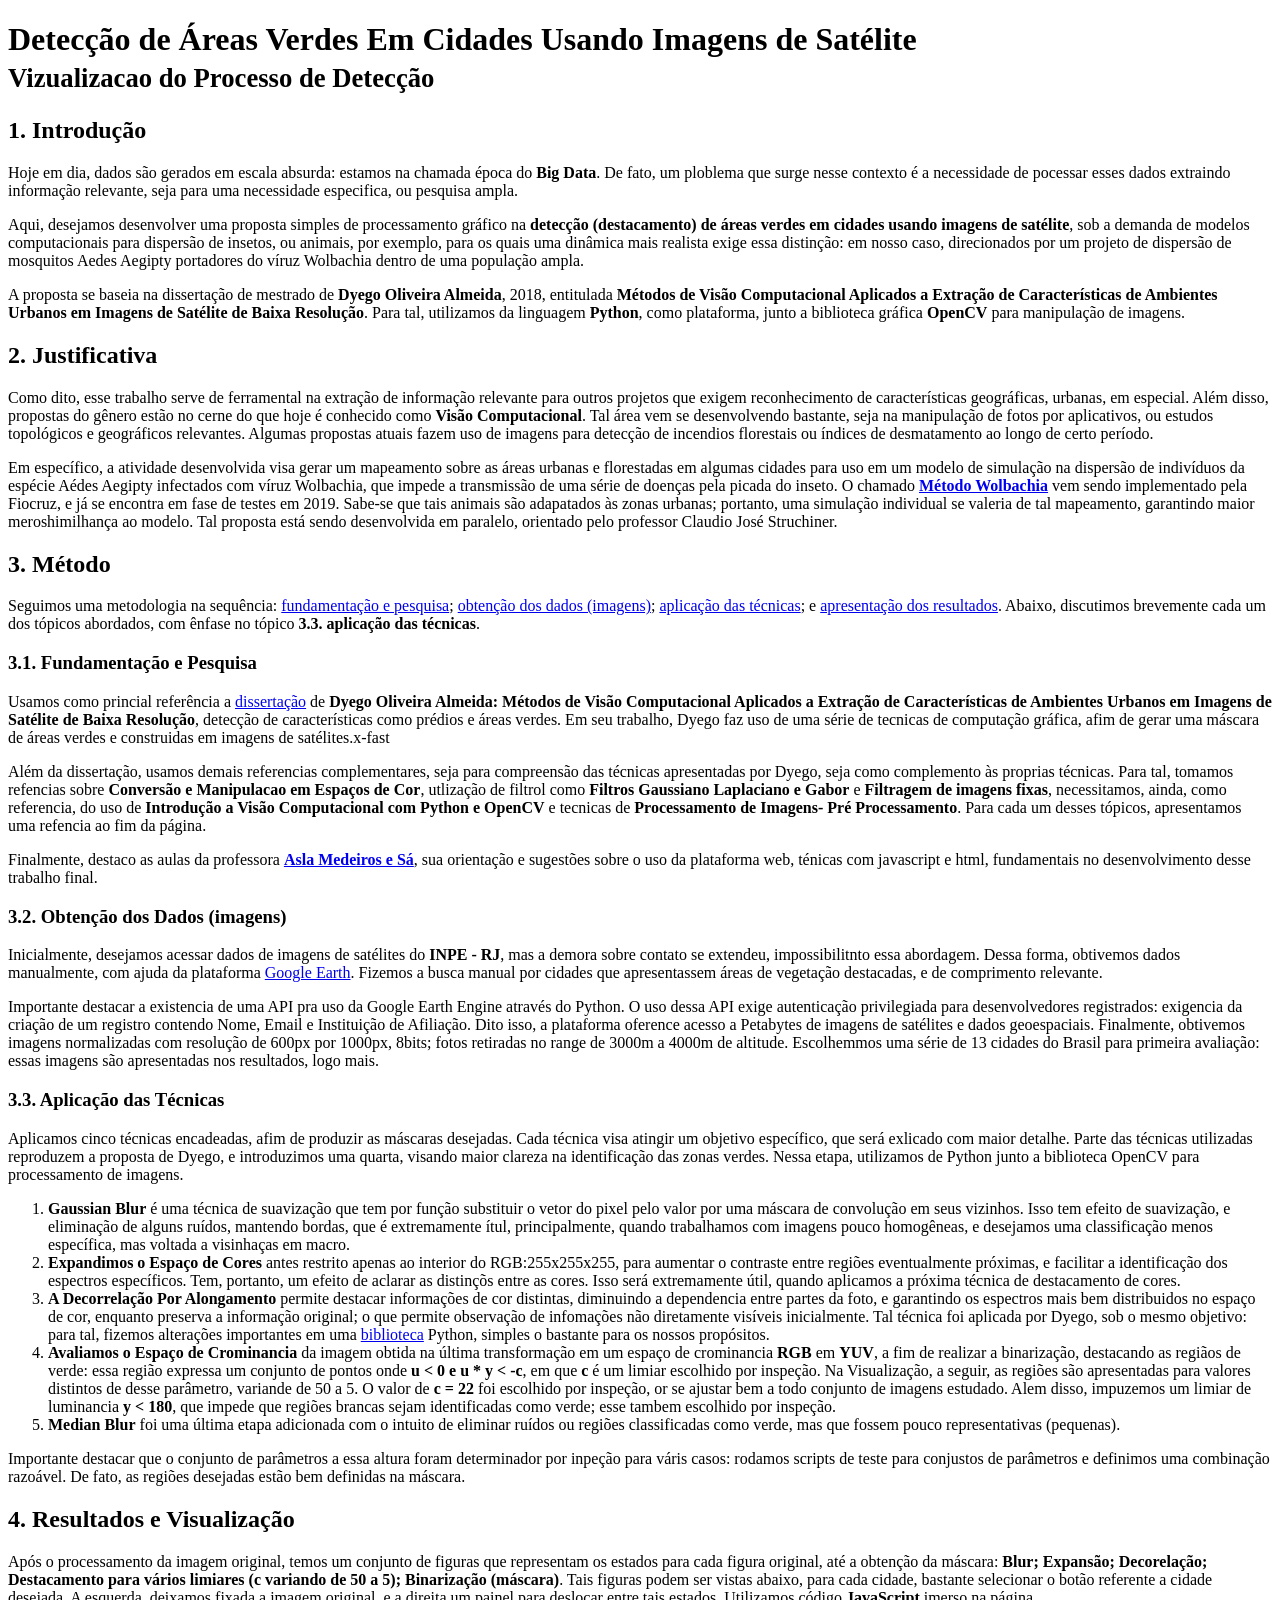
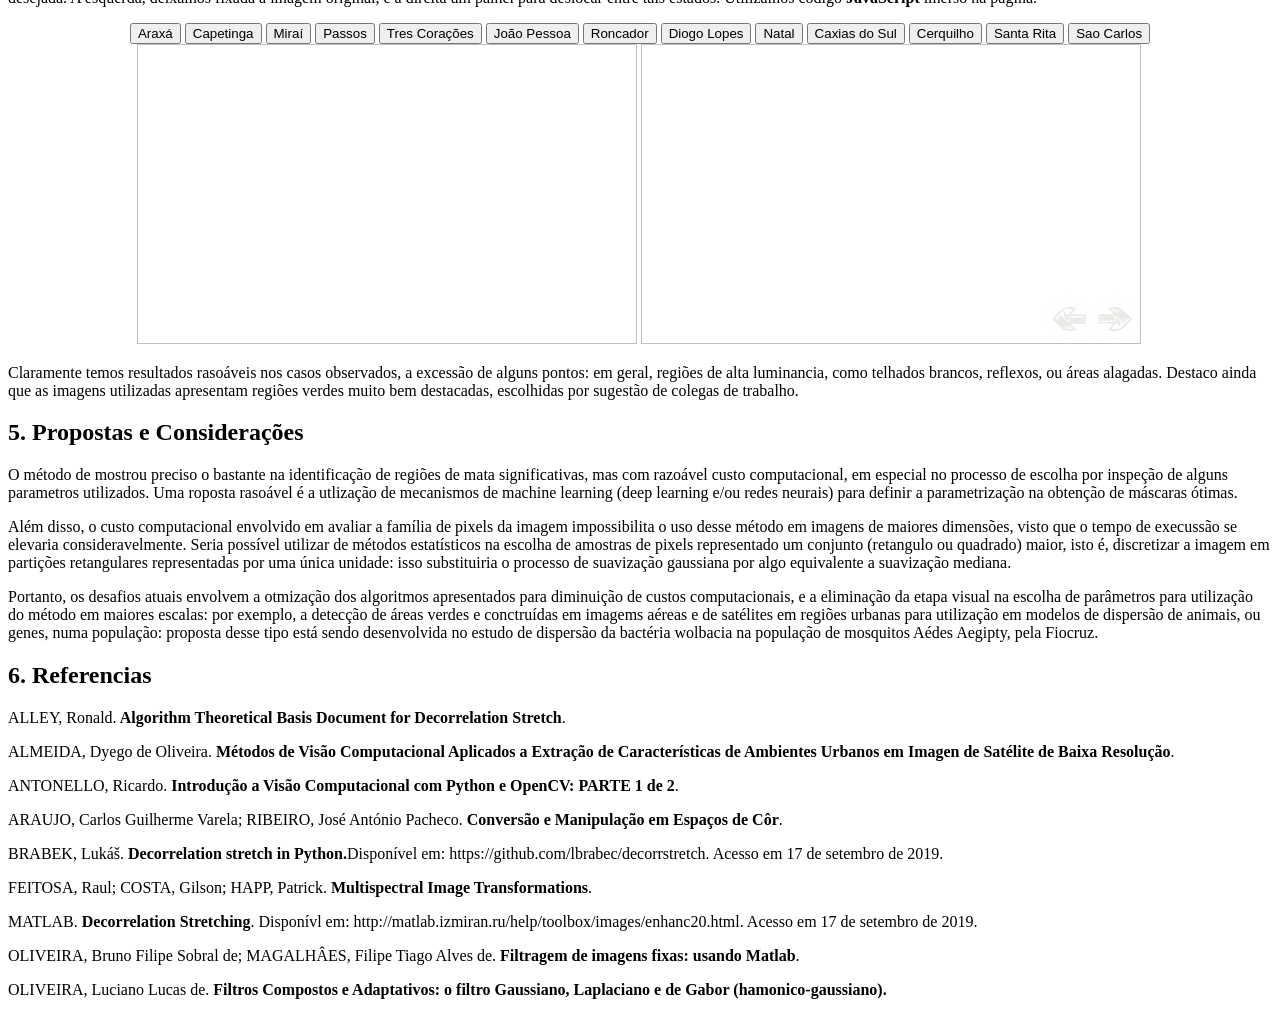
<file: deteccao_areas_verdes/index.html>
<!DOCTYPE html>
<html>
	<head>
		<!-- INSIRA AS PROPRIEDADES E TAL -->
	</head>
	<body>
		<h1>Detecção de Áreas Verdes Em Cidades Usando Imagens de Satélite<br/>
		<small>Vizualizacao do Processo de Detecção</small></h1>
		
		<h2>1. Introdução</h2>
		<p>
		Hoje em dia, dados são gerados em escala absurda: estamos na chamada época do <strong>Big Data</strong>.
		De fato, um ploblema que surge nesse contexto é a necessidade de pocessar esses dados extraindo informação relevante, seja para uma necessidade especifica, ou pesquisa ampla. 
		</p>
		<p>
		Aqui, desejamos desenvolver uma proposta simples de processamento gráfico na <strong>detecção (destacamento) de áreas verdes em cidades usando imagens de satélite</strong>, sob a demanda de modelos computacionais para dispersão de insetos, ou animais, por exemplo, para os quais uma dinâmica mais realista exige essa distinção: em nosso caso, direcionados por um projeto de dispersão de mosquitos Aedes Aegipty portadores do víruz Wolbachia dentro de uma população ampla.
		</p>
		<p>
		A proposta se baseia na dissertação de mestrado de <strong>Dyego Oliveira Almeida</strong>, 2018, entitulada <strong>Métodos de Visão Computacional Aplicados a Extração de Características de Ambientes Urbanos em Imagens de Satélite de Baixa Resolução</strong>. Para tal, utilizamos da linguagem <strong>Python</strong>, como plataforma, junto a biblioteca gráfica <strong>OpenCV</strong> para manipulação de imagens.
		</p>
		
		<h2>2. Justificativa</h2>
		<p>
		Como dito, esse trabalho serve de ferramental na extração de informação relevante para outros projetos que exigem reconhecimento de características geográficas, urbanas, em especial. Além disso, propostas do gênero estão no cerne do que hoje é conhecido como <strong>Visão Computacional</strong>. Tal área vem se desenvolvendo bastante, seja na manipulação de fotos por aplicativos, ou estudos topológicos e geográficos relevantes. Algumas propostas atuais fazem uso de imagens para detecção de incendios florestais ou índices de desmatamento ao longo de certo período.
		</p>
		<p>
		Em específico, a atividade desenvolvida visa gerar um mapeamento sobre as áreas urbanas e florestadas em algumas cidades para uso em um modelo de simulação na dispersão de indivíduos da espécie Aédes Aegipty infectados com víruz Wolbachia, que impede a transmissão de uma série de doenças pela picada do inseto. O chamado <strong><a href = "https://portal.fiocruz.br/noticia/aedes-aegypti-metodo-wolbachia-para-o-combate-ao-mosquito-chega-em-sua-etapa-final">Método Wolbachia</a></strong> vem sendo implementado pela Fiocruz, e já se encontra em fase de testes em 2019. Sabe-se que tais animais são adapatados às zonas urbanas; portanto, uma simulação individual se valeria de tal mapeamento, garantindo maior meroshimilhança ao modelo. Tal proposta está sendo desenvolvida em paralelo, orientado pelo professor Claudio José Struchiner.
		</p>
		
		
		<h2>3. Método</h2>
		<p>
		Seguimos uma metodologia na sequência: <a href="#3.1.">fundamentação e pesquisa</a>; <a href = "#3.2.">obtenção dos dados (imagens)</a>; <a href = "#3.3.">aplicação das técnicas</a>; e <a href = "#3.4.">apresentação dos resultados<a>. Abaixo, discutimos brevemente cada um dos tópicos abordados, com ênfase no tópico <strong>3.3. aplicação das técnicas</strong>.
		</p>
		<h3 id = "3.1.">3.1. Fundamentação e Pesquisa</h3>
		<p>
		Usamos como princial referência a <a href = "https://repositorio.bc.ufg.br/tede/bitstream/tede/9036/5/Disserta%C3%A7%C3%A3o%20-%20Dyego%20Oliveira%20Almeida%20-%202018.pdf"> dissertação</a> de <strong>Dyego Oliveira Almeida: Métodos de Visão Computacional Aplicados a Extração de Características de Ambientes Urbanos em Imagens de Satélite de Baixa Resolução</strong>, detecção de características como prédios e áreas verdes. Em seu trabalho, Dyego faz uso de uma série de tecnicas de computação gráfica, afim de gerar uma máscara de áreas verdes e construidas em imagens de satélites.x-fast
		</p>
		<p>
		Além da dissertação, usamos demais referencias complementares, seja para compreensão das técnicas apresentadas por Dyego, seja como complemento às proprias técnicas. Para tal, tomamos refencias sobre <strong>Conversão e Manipulacao em Espaços de Cor</strong>, utlização de filtrol como <strong>Filtros Gaussiano Laplaciano e Gabor</strong> e <strong>Filtragem de imagens fixas</strong>, necessitamos, ainda, como referencia, do uso de <strong>Introdução a Visão Computacional com Python e OpenCV</strong> e tecnicas de <strong>Processamento de Imagens- Pré Processamento</strong>. Para cada um desses tópicos, apresentamos uma refencia ao fim da página.
		</p>
		<p>
		Finalmente, destaco as aulas da professora <strong><a href = "https://emap.fgv.br/corpo-docente/asla-medeiros-sa">Asla Medeiros e Sá</a></strong>, sua orientação e sugestões sobre o uso da plataforma web, ténicas com javascript e html, fundamentais no desenvolvimento desse trabalho final.
		</p>
		<h3 id = "3.2.">3.2. Obtenção dos Dados (imagens)</h3>
		<p>
		Inicialmente, desejamos acessar dados de imagens de satélites do <strong>INPE - RJ</strong>, mas a demora sobre contato se extendeu, impossibilitnto essa abordagem. Dessa forma, obtivemos dados manualmente, com ajuda da plataforma <a href="https://www.google.com.br/earth/">Google Earth</a>. Fizemos a busca manual por cidades que apresentassem áreas de vegetação destacadas, e de comprimento relevante.
		</p>
		<p>
		Importante destacar a existencia de uma API pra uso da Google Earth Engine através do Python. O uso dessa API exige autenticação privilegiada para desenvolvedores registrados: exigencia da criação de um registro contendo Nome, Email e Instituição de Afiliação. Dito isso, a plataforma oference acesso a Petabytes de imagens de satélites e dados geoespaciais. Finalmente, obtivemos imagens normalizadas com resolução de 600px por 1000px, 8bits; fotos retiradas no range de 3000m a 4000m de altitude. Escolhemmos uma série de 13 cidades do Brasil para primeira avaliação: essas imagens são apresentadas nos resultados, logo mais.
		</p>
		
		<h3 id = "3.3.">3.3. Aplicação das Técnicas</h3>
		<p>
		Aplicamos cinco técnicas encadeadas, afim de produzir as máscaras desejadas. Cada técnica visa atingir um objetivo específico, que será exlicado com maior detalhe. Parte das técnicas utilizadas reproduzem a proposta de Dyego, e introduzimos uma quarta, visando maior clareza na identificação das zonas verdes. Nessa etapa, utilizamos de Python junto a biblioteca OpenCV para processamento de imagens.
		</p>
		<ol>
			<li><strong>Gaussian Blur</strong> é uma técnica de suavização que tem por função substituir o vetor do pixel pelo valor por uma máscara de convolução em seus vizinhos. Isso tem efeito de suavização, e eliminação de alguns ruídos, mantendo bordas, que é extremamente ítul, principalmente, quando trabalhamos com imagens pouco homogêneas, e desejamos uma classificação menos específica, mas voltada a visinhaças em macro.</li>
			<li><strong>Expandimos o Espaço de Cores</strong> antes restrito apenas ao interior do RGB:255x255x255, para aumentar o contraste entre regiões eventualmente próximas, e facilitar a identificação dos espectros específicos. Tem, portanto, um efeito de aclarar as distinçõs entre as cores. Isso será extremamente útil, quando aplicamos a próxima técnica de destacamento de cores.</li>
			<li><strong>A Decorrelação Por Alongamento</strong> permite destacar informações de cor distintas, diminuindo a dependencia entre partes da foto, e garantindo os espectros mais bem distribuidos no espaço de cor, enquanto preserva a informação original; o que permite observação de infomações não diretamente visíveis inicialmente. Tal técnica foi aplicada por Dyego, sob o mesmo objetivo: para tal, fizemos alterações importantes em uma <a href = "https://github.com/lbrabec/decorrstretch">biblioteca</a> Python, simples o bastante para os nossos propósitos.</li>
			<li><strong>Avaliamos o Espaço de Crominancia</strong> da imagem obtida na última transformação em um espaço de crominancia <strong>RGB</strong> em <strong>YUV</strong>, a fim de realizar a binarização, destacando as regiãos de verde: essa região expressa um conjunto de pontos onde <strong>u < 0 e u * y < -c</strong>, em que <strong>c</strong> é um limiar escolhido por inspeção. Na Visualização, a seguir, as regiões são apresentadas para valores distintos de desse parâmetro, variande de 50 a 5. O valor de <strong>c = 22</strong> foi escolhido por inspeção, or se ajustar bem a todo conjunto de imagens estudado. Alem disso, impuzemos um limiar de luminancia <strong>y < 180</strong>, que impede que regiões brancas sejam identificadas como verde; esse tambem escolhido por inspeção.</li>
			<li><strong>Median Blur</strong> foi uma última etapa adicionada com o intuito de eliminar ruídos ou regiões classificadas como verde, mas que fossem pouco representativas (pequenas).
		</ol>
		<p>
		Importante destacar que o conjunto de parâmetros a essa altura foram determinador por inpeção para váris casos: rodamos scripts de teste para conjustos de parâmetros e definimos uma combinação razoável. De fato, as regiões desejadas estão bem definidas na máscara.
		</p>
		
		<h2>4. Resultados e Visualização</h2>
		<p>
		Após o processamento da imagem original, temos um conjunto de figuras que representam os estados para cada figura original, até a obtenção da máscara: <strong>Blur; Expansão; Decorelação; Destacamento para vários limiares (c variando de 50 a 5); Binarização (máscara)</strong>. Tais figuras podem ser vistas abaixo, para cada cidade, bastante selecionar o botão referente a cidade desejada. A esquerda, deixamos fixada a imagem original, e a direita um painel para deslocar entre tais estados. Utilizamos código <strong>JavaScript</strong> imerso na página.
		</p>
		
		
		<!-- os links para atualização das imagens -->	
		<center>
		<button onclick="loadImage('MG araxa');">Araxá</button>
		<button onclick="loadImage('MG capetinga');">Capetinga</button>
		<button onclick="loadImage('MG mirai');">Miraí</button>
		<button onclick="loadImage('MG passos');">Passos</button>
		<button onclick="loadImage('MG tres_coracoes');">Tres Corações</button>
		<button onclick="loadImage('PB joao_pessoa');">João Pessoa</button>
		<button onclick="loadImage('PR roncador');">Roncador</button>
		<button onclick="loadImage('RN diogo_lopes');">Diogo Lopes</button>
		<button onclick="loadImage('RN natal');">Natal</button>
		<button onclick="loadImage('RS caxias_do_sul');">Caxias do Sul</button>
		<button onclick="loadImage('SP cerquilho');">Cerquilho</button>
		<button onclick="loadImage('SP santa_rita_do_passaquatro');">Santa Rita</button>
		<button onclick="loadImage('SP sao_carlos');">Sao Carlos</button>
		</center>
		<!-- painel onde as imagens serão-->
		<center>
			<img id = "img_old" width = "500" height = "300" style="margin-left: -50px"></canvas>
			<img id = "img_new" width = "500" height = "300"></canvas>
			<img onclick = "move_fwd();" width = "50" height="50" src = "seta_fwd.png" style="margin-left: -55px">
			<img onclick = "move_bck();" width = "50" height="50" src = "seta_bck.png" style="margin-left: -100px">
		</center>
		<script type="text/javascript" src = "loadimage.js"></script>
		<script type="text/javascript" src = "improcessing.js"></script>
		<p>
		Claramente temos resultados rasoáveis nos casos observados, a excessão de alguns pontos: em geral, regiões de alta luminancia, como telhados brancos, reflexos, ou áreas alagadas. Destaco ainda que as imagens utilizadas apresentam regiões verdes muito bem destacadas, escolhidas por sugestão de colegas de trabalho.
		</p>
		<h2>5. Propostas e Considerações</h2>
		<p>
		O método de mostrou preciso o bastante na identificação de regiões de mata significativas, mas com razoável custo computacional, em especial no processo de escolha por inspeção de alguns parametros utilizados. Uma roposta rasoável é a utlização de mecanismos de machine learning (deep learning e/ou redes neurais) para definir a parametrização na obtenção de máscaras ótimas.
		</p>
		<p>
		Além disso, o custo computacional envolvido em avaliar a família de pixels da imagem impossibilita o uso desse método em imagens de maiores dimensões, visto que o tempo de execussão se elevaria consideravelmente. Seria possível utilizar de métodos estatísticos na escolha de amostras de pixels representado um conjunto (retangulo ou quadrado) maior, isto é, discretizar a imagem em partições retangulares representadas por uma única unidade: isso substituiria o processo de suavização gaussiana por algo equivalente a suavização mediana.
		</p>
		<p>
		Portanto, os desafios atuais envolvem a otmização dos algoritmos apresentados para diminuição de custos computacionais, e a eliminação da etapa visual na escolha de parâmetros para utilização do método em maiores escalas: por exemplo, a detecção de áreas verdes e conctruídas em imagems aéreas e de satélites em regiões urbanas para utilização em modelos de dispersão de animais, ou genes, numa população: proposta desse tipo está sendo desenvolvida no estudo de dispersão da bactéria wolbacia na população de mosquitos Aédes Aegipty, pela Fiocruz.
		</p>
		<h2>6. Referencias</h2>
		<p>ALLEY, Ronald.<strong> Algorithm Theoretical Basis Document for Decorrelation Stretch</strong>.</p>
		<p>ALMEIDA, Dyego de Oliveira.<strong> Métodos de Visão Computacional Aplicados a Extração de Características de Ambientes Urbanos em Imagen de Satélite de Baixa Resolução</strong>.</p>
		<p>ANTONELLO, Ricardo.<strong> Introdução a Visão Computacional com Python e OpenCV: PARTE 1 de 2</strong>.</p>
		<p>ARAUJO, Carlos Guilherme Varela; RIBEIRO, José António Pacheco.<strong> Conversão e Manipulação em Espaços de Côr</strong>.</p>
		<p>BRABEK, Lukáš. <strong>Decorrelation stretch in Python.</strong>Disponível em: https://github.com/lbrabec/decorrstretch. Acesso em 17 de setembro de 2019.</p>
		<p>FEITOSA, Raul; COSTA, Gilson; HAPP, Patrick.<strong> Multispectral Image Transformations</strong>.<br/>
		<p>MATLAB.<strong> Decorrelation Stretching</strong>. Disponívl em: http://matlab.izmiran.ru/help/toolbox/images/enhanc20.html. Acesso em 17 de setembro de 2019.</p>
		<p>OLIVEIRA, Bruno Filipe Sobral de; MAGALHÂES, Filipe Tiago Alves de.<strong> Filtragem de imagens fixas: usando Matlab</strong>.</p>
		<p>OLIVEIRA, Luciano Lucas de.<strong> Filtros Compostos e Adaptativos: o filtro Gaussiano, Laplaciano e de Gabor (hamonico-gaussiano).</strong></p>
	</body>
</html>
</file>
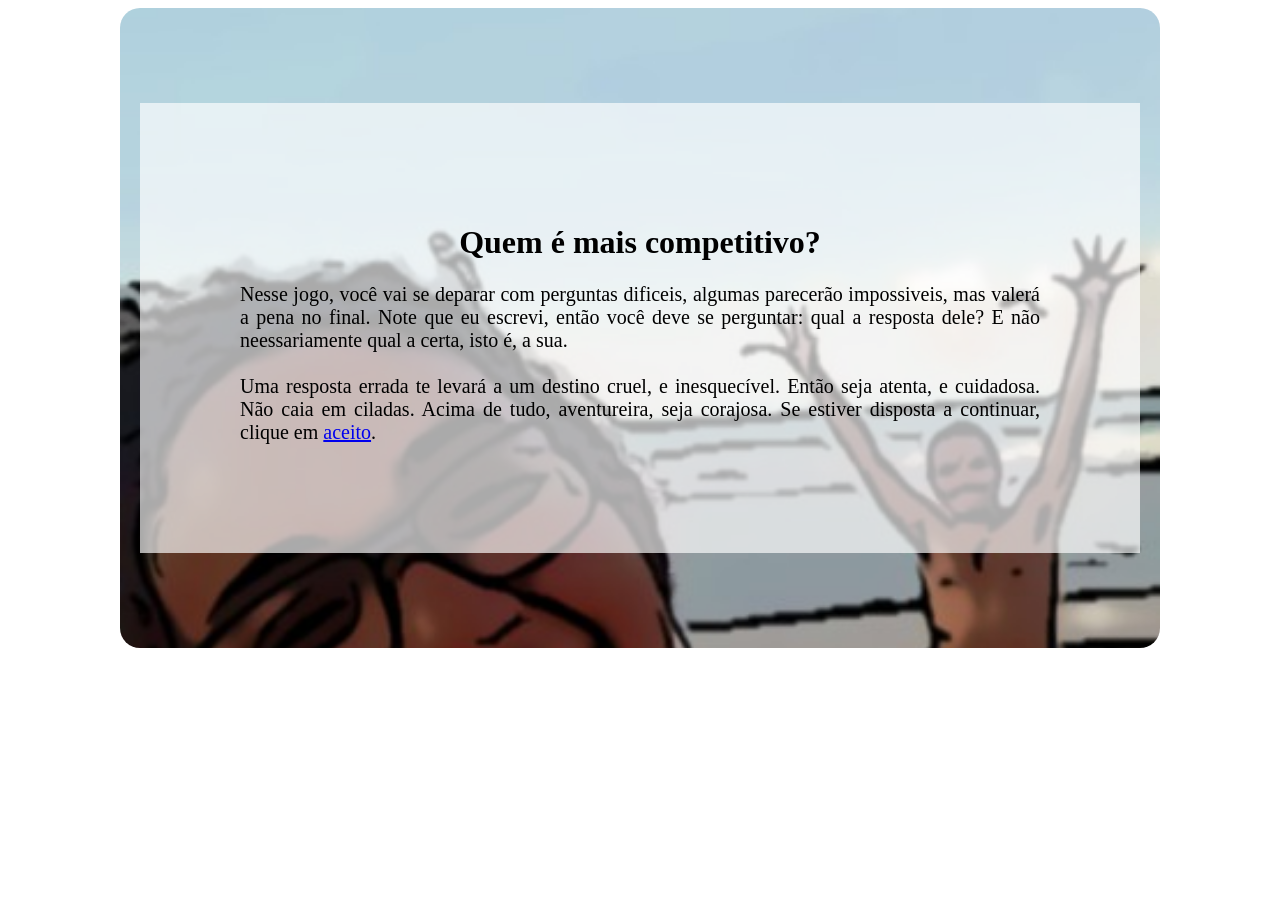
<file: jogo_do_GeR/index.html>
<!html>
<html>
  <head>
    <title>O jogo do G&R</title>
    <link rel="stylesheet" type="text/css" href="style.css" />
  </head>

  <body>
    <center>
    <div id="all">
      <!-- aqui vem o titulo do painel -->
      <div id="title">
      </div>
      <!-- painel das perguntas feitas -->
      <div id="panel" style="height: 250px; ">
          <h1>Quem é mais competitivo?</h1>
          <div style="font-size: 20px; text-align: justify; margin: 0px 100px;">
            Nesse jogo, você vai se deparar com perguntas dificeis, algumas
            parecerão impossiveis, mas valerá a pena no final.
            Note que eu escrevi, então você deve se perguntar: qual a resposta
            dele? E não neessariamente qual a certa, isto é, a sua.
            <br/>
            <br/>
            Uma resposta errada te levará a um destino cruel, e inesquecível.
            Então seja atenta, e cuidadosa. Não caia em ciladas. Acima de tudo,
            aventureira, seja corajosa.
            Se estiver disposta a continuar, clique em
            <a href="1-competitivo.html">aceito</a>.
          </div>
      </div>
    </div>
  </center>
  </body>
</html>
</file>
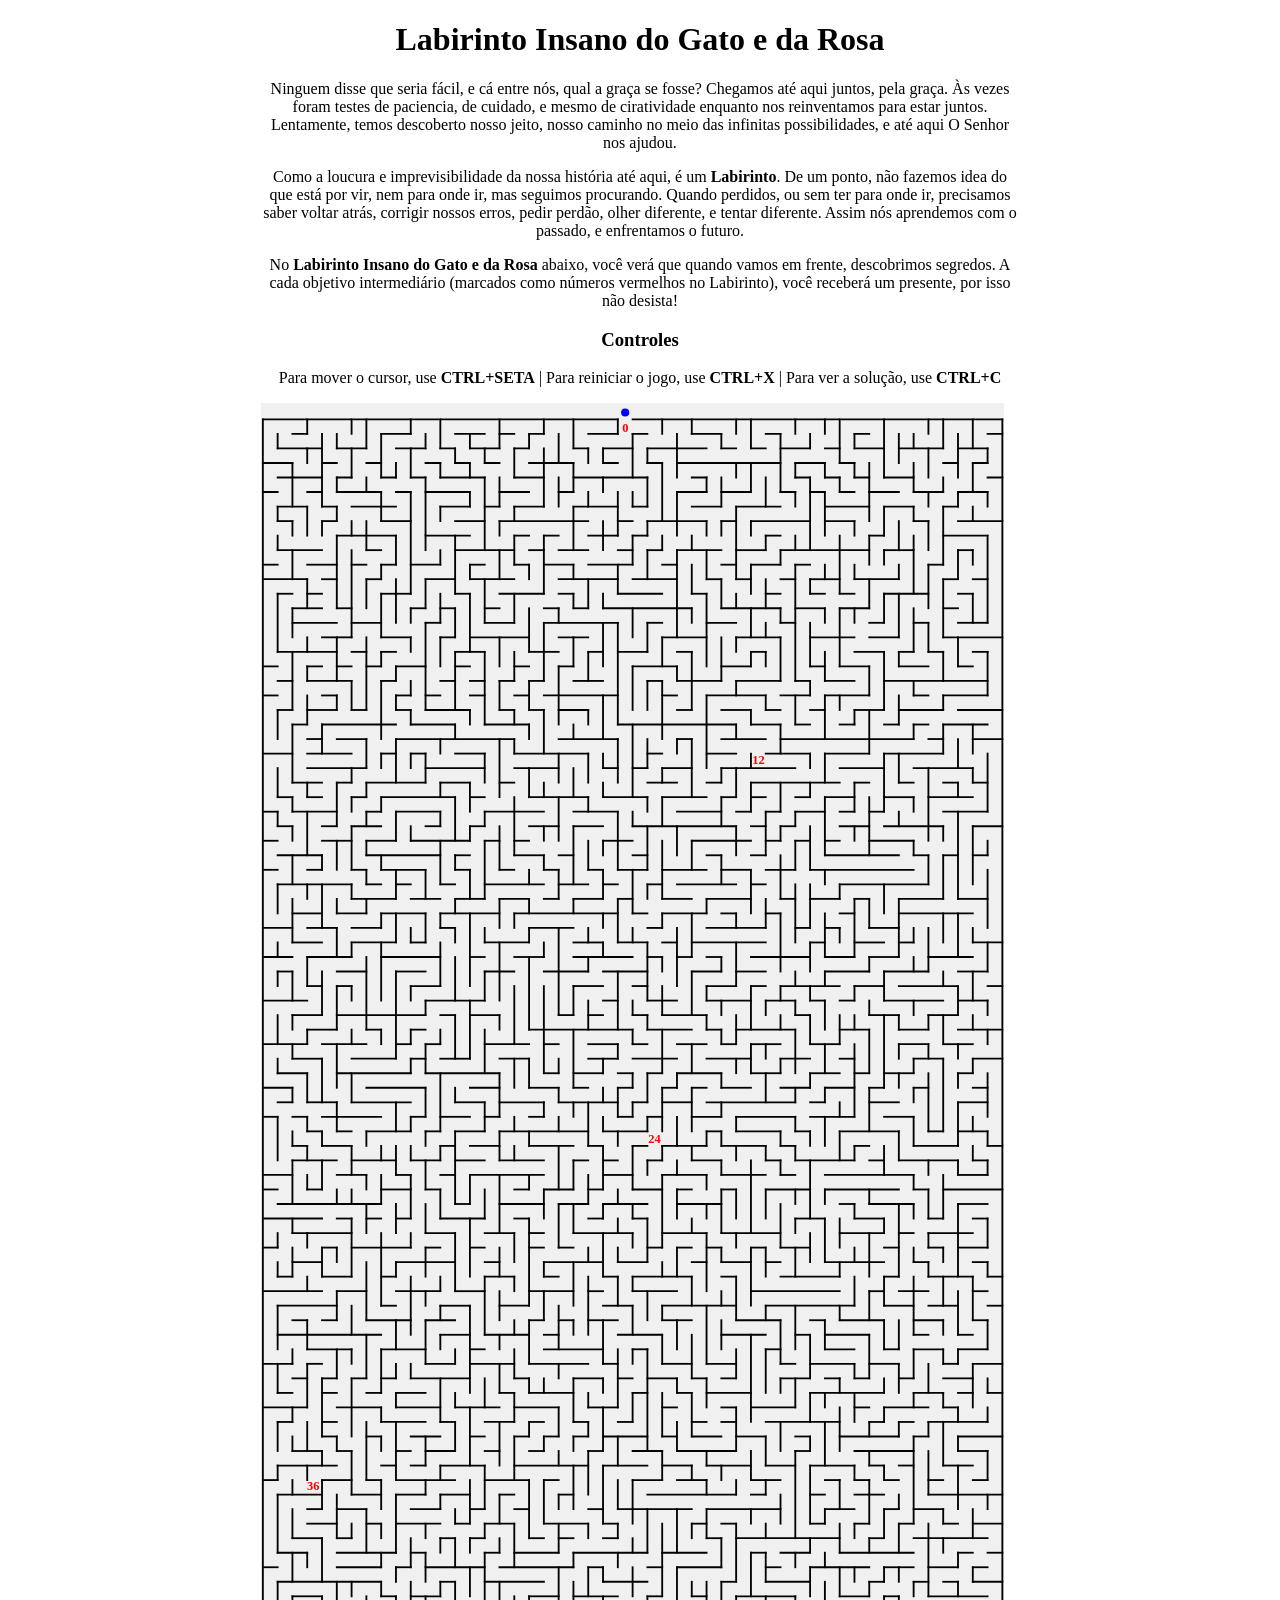
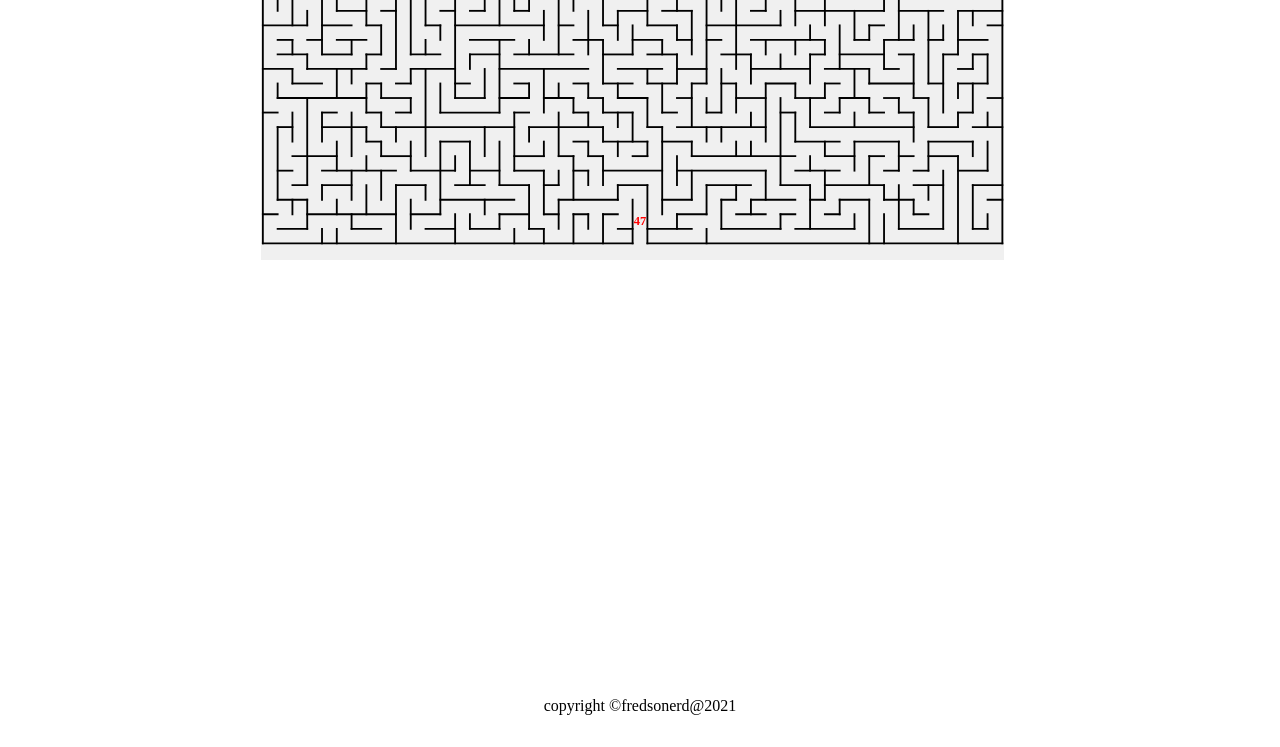
<file: labirinto_do_GeR/index.html>
<!doctype html>
<html>
<head>
  <link rel="stylesheet" type="text/css" href="style.css" />
</head>
<body onload="clear();">
  
  <center>
    <header>
      <div style="width: 60%;">
        <h1>Labirinto Insano do Gato e da Rosa</h1>
        <p>
          Ninguem disse que seria fácil, e cá entre nós, qual a graça se fosse? Chegamos até aqui juntos, pela graça.
          Às vezes foram testes de paciencia, de cuidado, e mesmo de ciratividade enquanto nos reinventamos para estar juntos.
          Lentamente, temos descoberto nosso jeito, nosso caminho no meio das infinitas possibilidades, e até aqui O Senhor nos ajudou.
        </p>
        <p>
          Como a loucura e imprevisibilidade da nossa história até aqui, é um <strong>Labirinto</strong>.
          De um ponto, não fazemos idea do que está por vir, nem para onde ir, mas seguimos procurando.
          Quando perdidos, ou sem ter para onde ir, precisamos saber voltar atrás, corrigir nossos erros, pedir perdão, olher diferente, e tentar diferente.
          Assim nós aprendemos com o passado, e enfrentamos o futuro.
        </p>
        </b>
        <p>
          No <strong>Labirinto Insano do Gato e da Rosa</strong> abaixo, você verá que quando vamos em frente, descobrimos segredos.
          A cada objetivo intermediário (marcados como números vermelhos no Labirinto), você receberá um presente, por isso não desista!
        </p>
        <h3>Controles</h3>
        <p>
          Para mover o cursor, use <strong>CTRL+SETA</strong> |
          Para reiniciar o jogo, use <strong>CTRL+X</strong> |
          Para ver a solução, use <strong>CTRL+C</strong>
        </p>
      </div>
    </header>
  </center>

  <center>
    <div style="width: 20%; float: left;">
      <div id="trophy_12" class = "trophy">
        <h3>Que horas são?</h3>
        <img src="img/trophy_12_clock.png">
        Um ano já havia passado. Nos conhecemos, e aprendemos muito até aqui! Aprendemos muito um com o outro. Descobrimos que não precisavamos temer nossos desejo, mesmo físico, e que estaríamos junto. Valorizamos o tempo juntos.
      </div>

      <div id="trophy_36" class = "trophy">
        <h3>Pequenas coisas!</h3>
        <img src="img/trophy_36_leaf.png">
        Tres anos. Somos mais esperientes, e pacientes. Somos capazes de esperar juntos pelo próximo encontro e, a cada um, observar e apreciar mesmo as menores coisas. Somos fogo forte, que o vento não pode apagar, mas fortifica.
      </div>
      
    </div>
    

    <div style="width: 60%;">
      <svg id="svg" xmlns="http://www.w3.org/2000/svg" width="100%" height="100%" viewbox="0 0 200 392">
        <image id="maze" x="0" y="1%" width="100%" height="98%" href="img/maze-unsolved.svg" />

        <circle id="cursor" fill="blue" cx="49%" cy=".5%" r="1.1"></circle>
        
        <text x="48.6%" y="2.0%" font-size="21%" font-weight="bold" fill="red">0</text>
        <text x="66.1%" y="24.8%" font-size="21%" font-weight="bold" fill="red">12</text>
        <text x="52.1%" y="50.8%" font-size="21%" font-weight="bold" fill="red">24</text>
        <text x="6.2%" y="74.6%" font-size="21%" font-weight="bold" fill="red">36</text>
        <text x="50.15%" y="97.6%" font-size="21%" font-weight="bold" fill="red">47</text>
      </svg>
    </div>

    <div style="width: 20%; float: left;">

      <div id="trophy_24" class = "trophy">
        <h3>A mesma lua!</h3>
        <img src="img/trophy_24_moon.png">
        Dois anos já haviam passado. Dessa vez, estivemos longe pofr mais tempo do que poderíamos desejar; mas descobrimos que há maneiras de se estar junto, mesmo não podendo olhar nos olhos. Ainda compartilhamos a mesma lua.
      </div>

      <div id="trophy_47" class = "trophy">
        <h3>Está por vir!</h3>
        <img src="img/trophy_47_home.png">
        Quase 4 anos, e olha só onde chegamos. Temos planos que a cada dia parecem mais reais. Temos medo do futuro, mas ficamos nervosos juntos e, ainda assim, queremos continuar juntos. Vamos esperar pelo futuro.
      </div>

    </div>
  </center>
  </div>
  
  <center>
    <article id="end" style="width: 100%; float: left; opacity: 0;">
      <div style="width: 60%;">
        <h2>Você conseguiu! Parabens!</h2>
        <p>
          Fico feliz que tenha chegado até aqui!
          Eu queria agradecer pela companhia, paciancia e carinho.
          Agradeço aida a determinação que tens, e tanto me inspira; és uma pessoa incível, e isso me inspira a querer ser um pouquinho mais a cada dia também.
          Obrigado, Senhor, pelo presente que puseste em meu caminho, e que venha esta a ser meu futuro.
        </p>
        <p>
          Nesse jogo, você esteve sozinha pra descobrir os caminhos, mas na vida real, estaremos juntos.
          O jogo pode ter sido difícil, mas acredite: teremos momentos muito mais difíceis. E adivinha Quem será a nossa direção, nossa <strong>cola vermelha?</strong>
          Se estiver disposta, quero jogar esse jogo contigo. Quero descobrir o caminho certo, mesmo que às vezes pisemos no caminho errado.
        </p>
        <p>
          Mais uma vez, aceita seguir nessa <strong>Longa Jornada?</strong>
        </p>
        
      </div>
    </article>
  </center>

  <footer>
    <center>
      copyright ©fredsonerd@2021
    </center>
  </footer>

  <script type="text/javascript" src = "fun.js"></script>
  <script type="text/javascript" src = "div.js"></script>

</body>
<html>
</file>
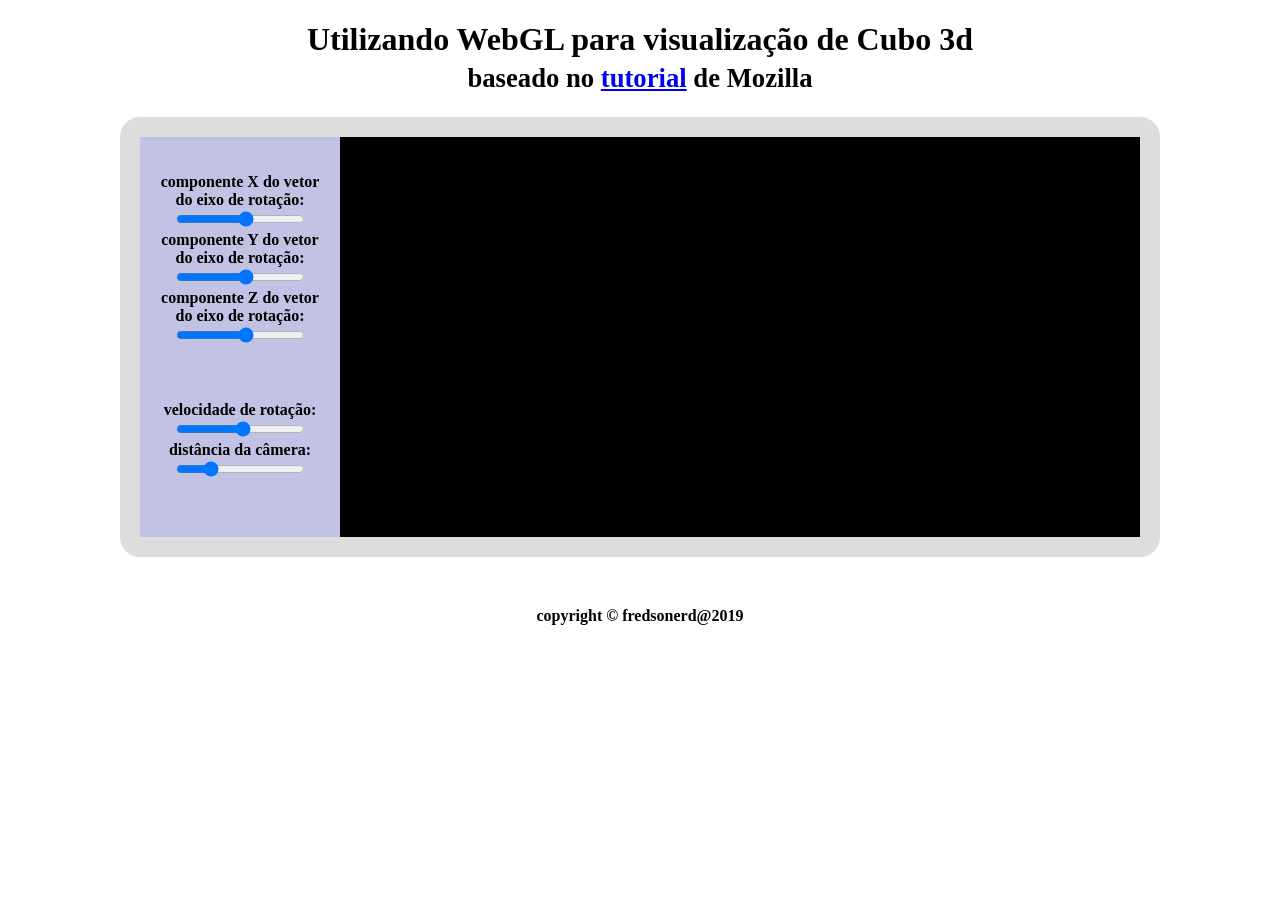
<file: move_the_cube/index.html>
<!doctype html>
<html>
<head>
  <meta charset="utf-8">
  <link rel="stylesheet" type="text/css" href="style.css" />
</head>
<body onload="main()">
  <center>
    <h1>Utilizando WebGL para visualização de Cubo 3d<br/>
      <small>baseado no <a href = "https://developer.mozilla.org/en-US/docs/Web/API/WebGL_API/Tutorial/Getting_started_with_WebGL">tutorial</a> de Mozilla</small>
    </h1>
  </center>
  <!-- painel onde ficam os relatórios -->
  <center>
    <div id = "all">
      <canvas id="panel" width="800" height="400"></canvas>
      <div id="control">
        <br/><br/>
        <!-- componente x do eixo de rotação: -->
        <div class="input">
          <strong>componente X do vetor do eixo de rotação:</strong><br/>
          <input oninput="xspeed(this)" type="range" min="-10" max="10" value="1"/>
        </div>
        <!-- componente y do eixo de rotação: -->
        <div class="input">
          <strong>componente Y do vetor do eixo de rotação:</strong><br/>
          <input oninput="yspeed(this)" type="range" min="-10" max="10" value="1"/>
        </div>
        <!-- componente z do eixo de rotação: -->
        <div class="input">
          <strong>componente Z do vetor do eixo de rotação:</strong><br/>
          <input oninput="zspeed(this)" type="range" min="-10" max="10" value="1"/>
        </div>

        <br/><br/><br/>
        <!-- velocidade de rotação do bloco -->
        <div class="input">
          <strong>velocidade de rotação:</strong><br/>
          <input oninput="rotate(this)" type="range" min="-0.2" max="0.2" step="0.001" value="0.01"/>
        </div>

        <!-- distancia da câmera ao bloco -->
        <div class="input">
          <strong>distância da câmera:</strong><br/>
          <input oninput="distance(this)" type="range" min="1" max="30" value="8"/>
        </div>
      </div>
    </div>
  </center>

  <footer><center><strong>copyright © fredsonerd@2019</strong></center></footer>
  <script src="https://mdn.github.io/webgl-examples/tutorial/gl-matrix.js"></script>
  <script type="text/javascript" src = "webgl_5.js"></script>
</body>
</html>
</file>
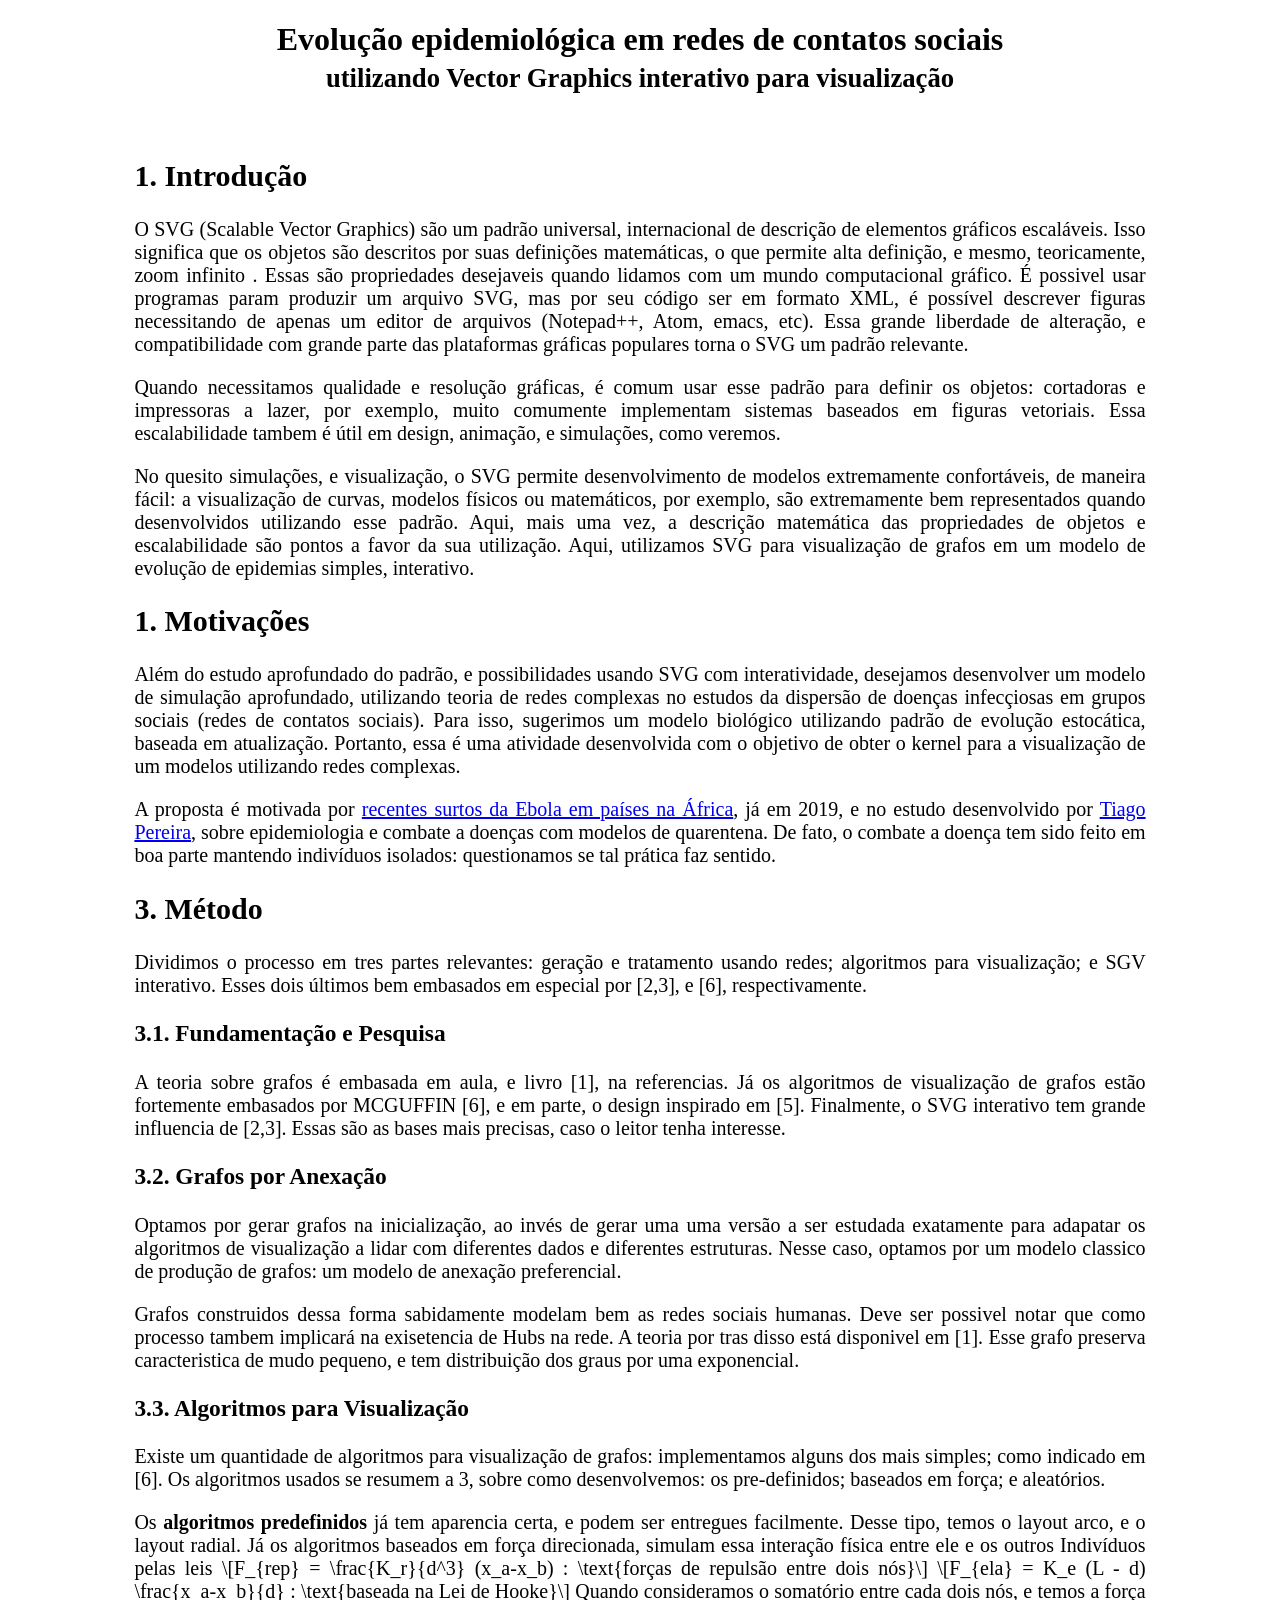
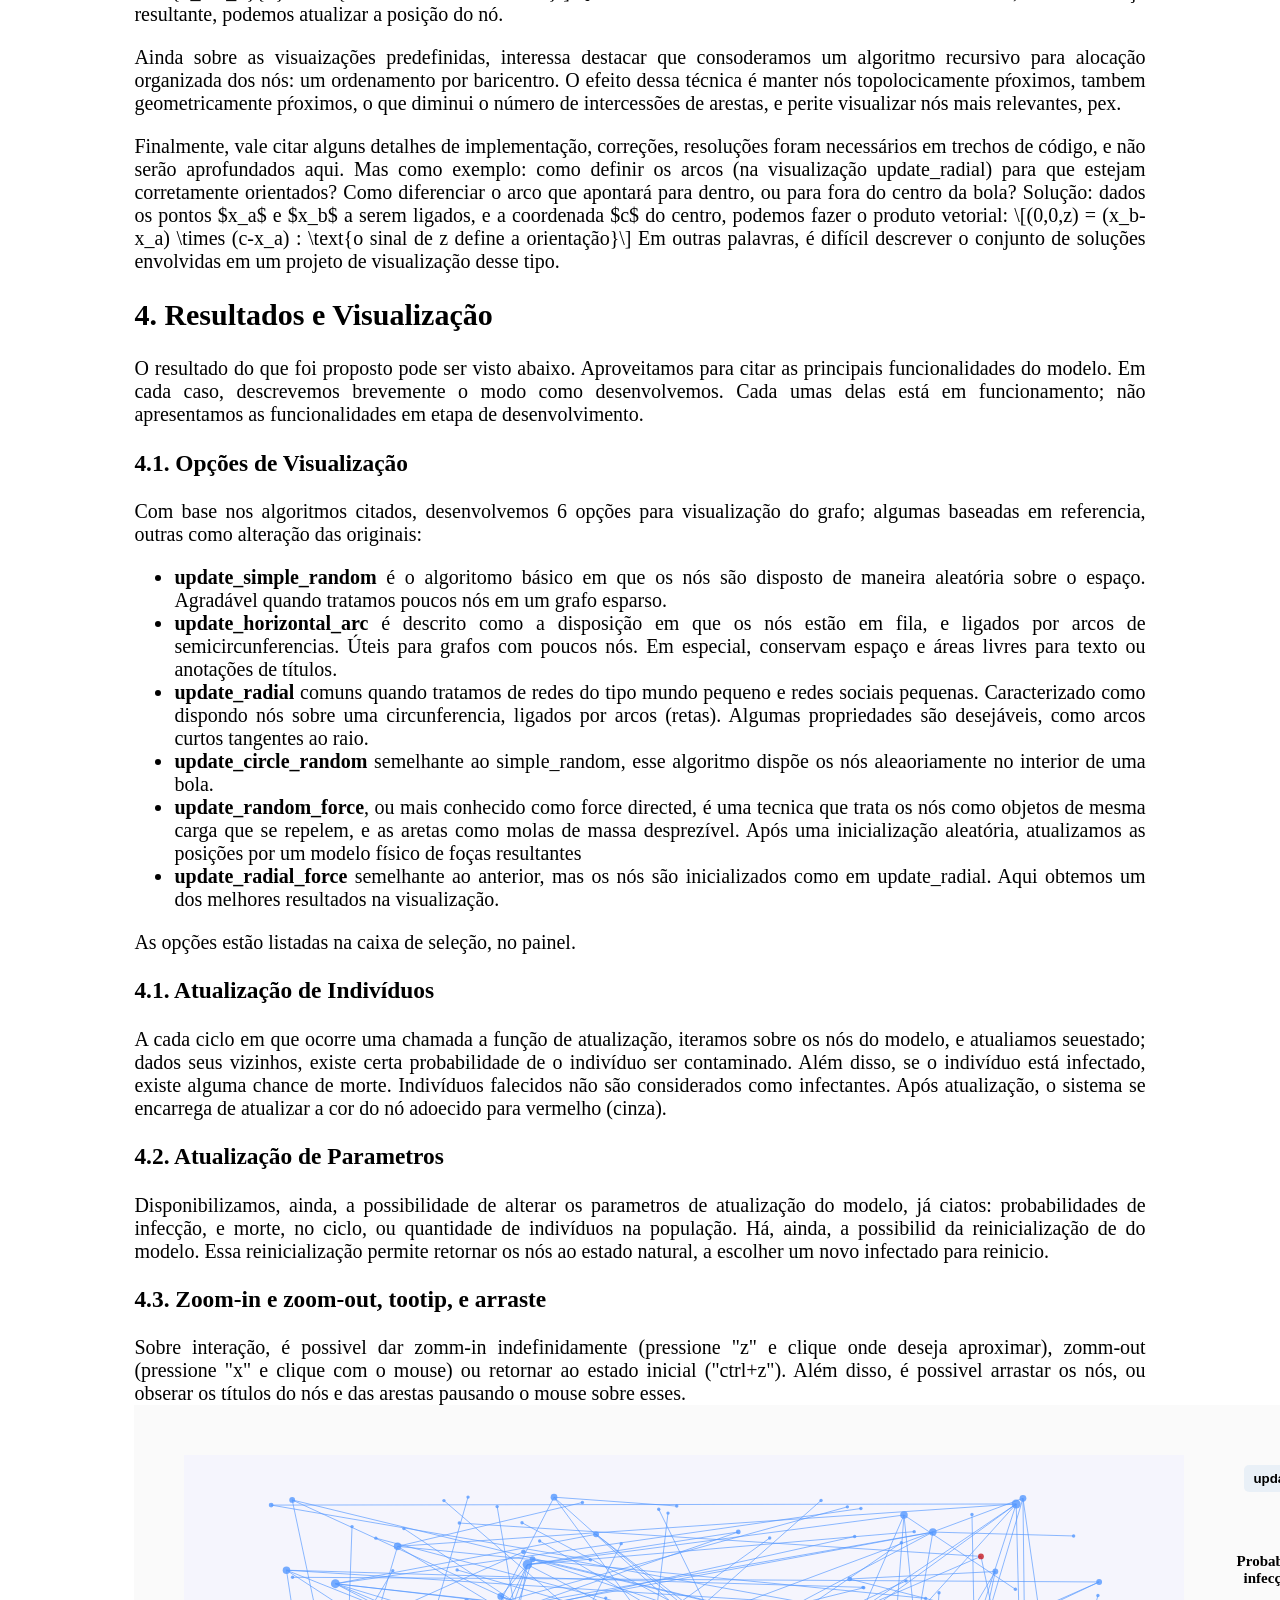
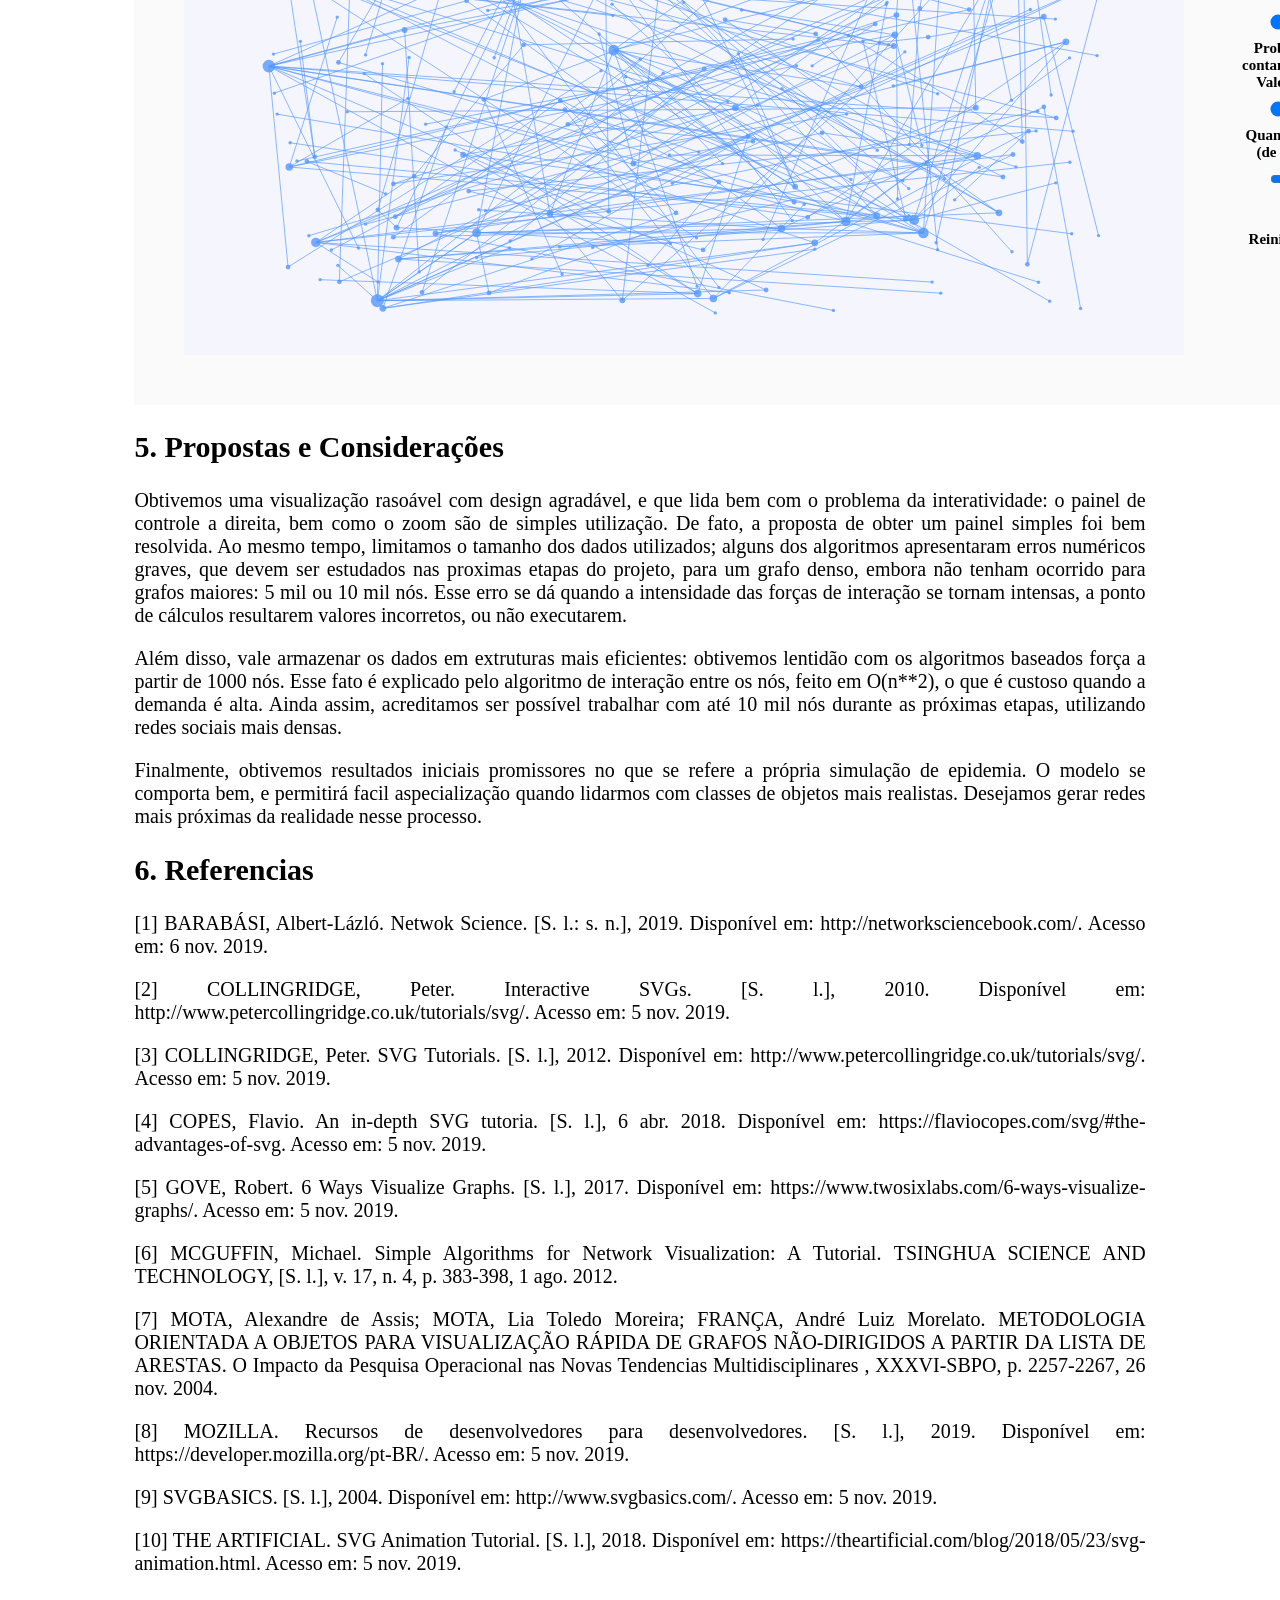
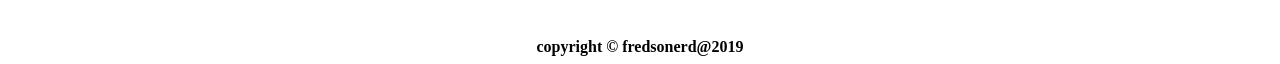
<file: simulacao_grafos/index.html>
<!doctype html>
<html>
<head>
    <link rel="stylesheet" type="text/css" href="style.css" />
    <script type="text/javascript" src="http://cdn.mathjax.org/mathjax/latest/MathJax.js?config=TeX-AMS-MML_HTMLorMML"></script>

</head>
<body onload="init()">
  <center>
    <h1>
      Evolução epidemiológica em redes de contatos sociais<br/>
      <small>
        utilizando Vector Graphics interativo para visualização
      </small>
    </h1>
  </center>

  <!-- painel onde ficam os relatórios -->
  <article>
    <h2>1. Introdução</h2>
    <p>
      O SVG (Scalable Vector Graphics) são um padrão universal, internacional de
      descrição de elementos gráficos escaláveis. Isso significa que os objetos são
      descritos por suas definições matemáticas, o que permite alta definição, e
      mesmo, teoricamente, zoom infinito . Essas são propriedades desejaveis quando
      lidamos com um mundo computacional gráfico. É possivel usar programas param
      produzir um arquivo SVG, mas por seu código ser em formato XML, é possível
      descrever figuras necessitando de apenas um editor de arquivos (Notepad++,
      Atom, emacs, etc). Essa grande liberdade de alteração, e compatibilidade com
      grande parte das plataformas gráficas populares torna o SVG um padrão relevante.
    </p>
    <p>
      Quando necessitamos qualidade e resolução gráficas, é comum usar esse padrão para
      definir os objetos: cortadoras e impressoras a lazer, por exemplo, muito comumente
      implementam sistemas baseados em figuras vetoriais. Essa escalabilidade tambem é
      útil em design, animação, e simulações, como veremos.
    </p>
    <p>
      No quesito simulações, e visualização, o SVG permite desenvolvimento de modelos
      extremamente confortáveis, de maneira fácil: a visualização de curvas, modelos
      físicos ou matemáticos, por exemplo, são extremamente bem representados quando
      desenvolvidos utilizando esse padrão. Aqui, mais uma vez, a descrição matemática
      das propriedades de objetos e escalabilidade são pontos a favor da sua utilização.
      Aqui, utilizamos SVG para visualização de grafos em um modelo de evolução de
      epidemias simples, interativo.
    </p>

    <h2>1. Motivações</h2>
    <p>
      Além do estudo aprofundado do padrão, e possibilidades usando SVG com interatividade,
      desejamos desenvolver um modelo de simulação aprofundado, utilizando teoria de redes
      complexas no estudos da dispersão de doenças infecçiosas em grupos sociais (redes de
      contatos sociais). Para isso, sugerimos um modelo biológico utilizando padrão de
      evolução estocática, baseada em atualização. Portanto, essa é uma atividade
      desenvolvida com o objetivo de obter o kernel para a visualização de um modelos
      utilizando redes complexas.
    </p>
    </p>
      A proposta é motivada por <a href="http://www.saudedoviajante.pr.gov.br/2019/10/81/Noticias-da-doenca-do-Virus-Ebola-na-Republica-Democratica-do-Congo.html">
      recentes surtos da Ebola em países na África</a>, já em 2019, e no estudo desenvolvido
      por <a href="http://conteudo.icmc.usp.br/pessoas/tiago/index.html/"> Tiago Pereira</a>,
      sobre epidemiologia e combate a doenças com modelos de quarentena. De fato, o  combate
      a doença tem sido feito em boa parte mantendo indivíduos isolados: questionamos
      se tal prática faz sentido.
    </p>

    <h2>3. Método</h2>
    Dividimos o processo em tres partes relevantes: geração e tratamento usando redes;
    algoritmos para visualização; e SGV interativo. Esses dois últimos bem embasados em
    especial por [2,3], e [6], respectivamente.

    <h3>3.1. Fundamentação e Pesquisa</h3>
    A teoria sobre grafos é embasada em aula, e livro [1], na referencias. Já os algoritmos
    de visualização de grafos estão fortemente embasados por MCGUFFIN [6], e em parte, o design
    inspirado em [5]. Finalmente, o SVG interativo tem grande influencia de [2,3]. Essas são
    as bases mais precisas, caso o leitor tenha interesse.
    <h3>3.2. Grafos por Anexação</h3>
    <p>
      Optamos por gerar grafos na inicialização, ao invés de gerar uma uma versão a ser
      estudada exatamente para adapatar os algoritmos de visualização a lidar com diferentes
      dados e diferentes estruturas. Nesse caso, optamos por um modelo classico de produção
      de grafos: um modelo de anexação preferencial.
    </p>
    <p>
      Grafos construidos dessa forma sabidamente modelam bem as redes sociais humanas.
      Deve ser possivel notar que como processo tambem implicará na exisetencia de Hubs
      na rede. A teoria por tras disso está disponivel em [1]. Esse grafo preserva
      caracteristica de mudo pequeno, e tem distribuição dos graus por uma exponencial.
    </p>

    <h3>3.3. Algoritmos para Visualização</h3>
    <p>
      Existe um quantidade de algoritmos para visualização de grafos: implementamos alguns
      dos mais simples; como indicado em [6]. Os algoritmos usados se resumem a 3, sobre
      como desenvolvemos: os pre-definidos; baseados em força; e aleatórios.
    </p>
    <p>
      Os <strong>algoritmos predefinidos</strong> já tem aparencia certa, e podem ser
      entregues facilmente. Desse tipo, temos o layout arco, e o layout radial. Já os
      algoritmos baseados em força direcionada, simulam essa interação física entre ele
      e os outros Indivíduos pelas leis
      \[F_{rep} = \frac{K_r}{d^3} (x_a-x_b) : \text{forças de repulsão entre dois nós}\]
      \[F_{ela} = K_e (L - d) \frac{x_a-x_b}{d} : \text{baseada na Lei de Hooke}\]
      Quando consideramos o somatório entre cada dois nós, e temos a força resultante,
      podemos atualizar a posição do nó.
    </p>
    <p>
      Ainda sobre as visuaizações predefinidas, interessa destacar que consoderamos
      um algoritmo recursivo para alocação organizada dos nós: um ordenamento por
      baricentro. O efeito dessa técnica é manter nós topolocicamente pŕoximos, tambem
      geometricamente pŕoximos, o que diminui o número de intercessões de arestas, e
      perite visualizar nós mais relevantes, pex.
    </p>
    <p>
      Finalmente, vale citar alguns detalhes de implementação, correções, resoluções
      foram necessários em trechos de código, e não serão aprofundados aqui. Mas como
      exemplo: como definir os arcos (na visualização update_radial) para que estejam
      corretamente orientados? Como diferenciar o arco que apontará para dentro, ou
      para fora do centro da bola? Solução: dados os pontos $x_a$ e $x_b$ a serem ligados,
      e a coordenada $c$ do centro, podemos fazer o produto vetorial:
      \[(0,0,z) = (x_b-x_a) \times (c-x_a) : \text{o sinal de z define a orientação}\]
      Em outras palavras, é difícil descrever o conjunto de soluções envolvidas em
      um projeto de visualização desse tipo. 
    </p>

    <h2>4. Resultados e Visualização</h2>
    O resultado do que foi proposto pode ser visto abaixo. Aproveitamos para citar as
    principais funcionalidades do modelo. Em cada caso, descrevemos brevemente o modo
    como desenvolvemos. Cada umas delas está em funcionamento; não apresentamos as
    funcionalidades em etapa de desenvolvimento.
    <h3>4.1. Opções de Visualização</h3>
    <p>
      Com base nos algoritmos citados, desenvolvemos 6 opções para visualização do
      grafo; algumas baseadas em referencia, outras como alteração das originais:
      <ul>
        <li>
          <strong>update_simple_random</strong> é o algoritomo básico em que os
          nós são disposto de maneira aleatória sobre o espaço. Agradável quando
          tratamos poucos nós em um grafo esparso.
        </li>
        <li>
          <strong>update_horizontal_arc</strong> é descrito como a disposição em
          que os nós estão em fila, e ligados por arcos de semicircunferencias.
          Úteis para grafos com poucos nós. Em especial, conservam espaço e
          áreas livres para texto ou anotações de títulos.
        </li>
        <li>
          <strong>update_radial</strong> comuns quando tratamos de redes do tipo
          mundo pequeno e redes sociais pequenas. Caracterizado como dispondo nós
          sobre uma circunferencia, ligados por arcos (retas). Algumas propriedades
          são desejáveis, como arcos curtos tangentes ao raio.
        </li>
        <li>
          <strong>update_circle_random</strong> semelhante ao simple_random, esse
          algoritmo dispõe os nós aleaoriamente no interior de uma bola.
        </li>
        <li>
          <strong>update_random_force</strong>, ou mais conhecido como force
          directed, é uma tecnica que trata os nós como objetos de mesma carga
          que se repelem, e as aretas como molas de massa desprezível. Após uma
          inicialização aleatória, atualizamos as posições por um modelo físico
          de foças resultantes
        </li>
        <li>
          <strong>update_radial_force</strong> semelhante ao anterior, mas os nós
          são inicializados como em update_radial. Aqui obtemos um dos melhores
          resultados na visualização.
        </li>
      </ul>
      As opções estão listadas na caixa de seleção, no painel.
    </p>
    <h3>4.1. Atualização de Indivíduos</h3>
    <p>
      A cada ciclo em que ocorre uma chamada a função de atualização, iteramos sobre
      os nós do modelo, e atualiamos seuestado; dados seus vizinhos, existe certa
      probabilidade de o indivíduo ser contaminado. Além disso, se o indivíduo está
      infectado, existe alguma chance de morte. Indivíduos falecidos não são considerados
      como infectantes. Após atualização, o sistema se encarrega de atualizar a cor
      do nó adoecido para vermelho (cinza).
    </p>
    <h3>4.2. Atualização de Parametros</h3>
    <p>
      Disponibilizamos, ainda, a possibilidade de alterar os parametros de atualização
      do modelo, já ciatos: probabilidades de infecção, e morte, no ciclo, ou quantidade
      de indivíduos na população. Há, ainda, a possibilid da reinicialização de  do
      modelo. Essa reinicialização permite retornar os nós ao estado natural, a escolher
      um novo infectado para reinicio.
    </p>
    <h3>4.3. Zoom-in e zoom-out, tootip, e arraste</h3>
    Sobre interação, é possivel dar zomm-in indefinidamente (pressione "z" e clique
    onde deseja aproximar), zomm-out (pressione "x" e clique com o mouse) ou retornar
    ao estado inicial ("ctrl+z"). Além disso, é possivel arrastar os nós, ou obserar
    os títulos do nós e das arestas pausando o mouse sobre esses.
    <div>
      <center>
        <div id = "container">
          <div id="panel">
            <!--aqui vem todo o painel de simulacao-->
            <svg id="svg"></svg>
            <!--about zoomming-->
            <strong id="zoom"></strong>
          </div>
          <div id="control">
            <!--painel de selecao-->
            <select class = "control" id="options" size="1" onchange="change_option()">
              <option value="0">update_simple_random</option>
              <option value="1">update_radial_force</option>
              <option value="2">update_radial</option>
              <option value="3">update_horizontal_arc</option>
              <option value="4">update_circle_random</option>
              <option value="5">update_random_force</option>
            </select>
            <br/><br/><br/><br/>
            <!--hovers de niveis de inicialização-->
            <strong id="d">Probabilidade de morte após a infecção ocorrer no ciclo. De 0% a 10%:</strong>
            <input oninput="die_freq()" id="die_freq" class="control" type="range" min="0" max="100" value="0"/>
            <br/>
            <strong id="p">Probabilidade de ocorrer contaminação na visinhança. De 0% a 10%:</strong>
            <input oninput="tra_freq()" id="tra_freq" class="control" type="range" min="0" max="100" value="0"/>
            <br/>
            <strong id="n">Quantidade de nós no grafo (de 0 a 100 nós): 250 nós</strong>
            <input oninput="nodes_number()" id="nodes_number" class="control" type="range" min="0" max="100"/>
            <br/><br/><br/>
            <!--botao de inicialização-->
            <strong>Reinicialização do modelo:</strong>
            <svg id="init" onclick="init()">
              <title>run/re-init</title>
              <path d="M 40 10 L 70 30 L 40 50 Z" fill="gray"/>
            </svg>

          </div>
        </div>
      </center>
    </div>

    <h2>5. Propostas e Considerações</h2>
    <p>
      Obtivemos uma visualização rasoável com design agradável, e que lida bem com o problema
      da interatividade: o painel de controle a direita, bem como o zoom são de simples
      utilização. De fato, a proposta de obter um painel simples foi bem resolvida. Ao mesmo
      tempo, limitamos o tamanho dos dados utilizados; alguns dos algoritmos apresentaram
      erros numéricos graves, que devem ser estudados nas proximas etapas do projeto, para
      um grafo denso, embora não tenham ocorrido para grafos maiores: 5 mil ou 10 mil nós.
      Esse erro se dá quando a intensidade das forças de interação se tornam intensas, a
      ponto de cálculos resultarem valores incorretos, ou não executarem.
    </p>
    <p>
      Além disso, vale armazenar os dados em extruturas mais eficientes: obtivemos lentidão
      com os algoritmos baseados força a partir de 1000 nós. Esse fato é explicado pelo
      algoritmo de interação entre os nós, feito em O(n**2), o que é custoso quando a demanda
      é alta. Ainda assim, acreditamos ser possível trabalhar com até 10 mil nós durante
      as próximas etapas, utilizando redes sociais mais densas.
    </p>
    <p>
      Finalmente, obtivemos resultados iniciais promissores no que se refere a própria
      simulação de epidemia. O modelo se comporta bem, e permitirá facil aspecialização
      quando lidarmos com classes de objetos mais realistas. Desejamos gerar redes
      mais próximas da realidade nesse processo.
    </p>

    <h2>6. Referencias</h2>
    <p>[1] BARABÁSI, Albert-Lázló. Netwok Science. [S. l.: s. n.], 2019. Disponível em: http://networksciencebook.com/. Acesso em: 6 nov. 2019.</p>
    <p>[2] COLLINGRIDGE, Peter. Interactive SVGs. [S. l.], 2010. Disponível em: http://www.petercollingridge.co.uk/tutorials/svg/. Acesso em: 5 nov. 2019.</p>
    <p>[3] COLLINGRIDGE, Peter. SVG Tutorials. [S. l.], 2012. Disponível em: http://www.petercollingridge.co.uk/tutorials/svg/. Acesso em: 5 nov. 2019.</p>
    <p>[4] COPES, Flavio. An in-depth SVG tutoria. [S. l.], 6 abr. 2018. Disponível em: https://flaviocopes.com/svg/#the-advantages-of-svg. Acesso em: 5 nov. 2019.</p>
    <p>[5] GOVE, Robert. 6 Ways Visualize Graphs. [S. l.], 2017. Disponível em: https://www.twosixlabs.com/6-ways-visualize-graphs/. Acesso em: 5 nov. 2019.</p>
    <p>[6] MCGUFFIN, Michael. Simple Algorithms for Network Visualization: A Tutorial. TSINGHUA SCIENCE AND TECHNOLOGY, [S. l.], v. 17, n. 4, p. 383-398, 1 ago. 2012.</p>
    <p>[7] MOTA, Alexandre de Assis; MOTA, Lia Toledo Moreira; FRANÇA, André Luiz Morelato. METODOLOGIA ORIENTADA A OBJETOS PARA VISUALIZAÇÃO RÁPIDA DE GRAFOS NÃO-DIRIGIDOS A PARTIR DA LISTA DE ARESTAS. O Impacto da Pesquisa Operacional nas Novas Tendencias Multidisciplinares , XXXVI-SBPO, p. 2257-2267, 26 nov. 2004.</p>
    <p>[8] MOZILLA. Recursos de desenvolvedores para desenvolvedores. [S. l.], 2019. Disponível em: https://developer.mozilla.org/pt-BR/. Acesso em: 5 nov. 2019.</p>
    <p>[9] SVGBASICS. [S. l.], 2004. Disponível em: http://www.svgbasics.com/. Acesso em: 5 nov. 2019.</p>
    <p>[10] THE ARTIFICIAL. SVG Animation Tutorial. [S. l.], 2018. Disponível em: https://theartificial.com/blog/2018/05/23/svg-animation.html. Acesso em: 5 nov. 2019.</p>
  </article>

  <footer><center><strong>copyright © fredsonerd@2019</strong></center></footer>
  <script type="text/javascript" src = "node.js"></script>
  <script type="text/javascript" src = "graph.js"></script>
  <script type="text/javascript" src = "visualization.js"></script>
  <script type="text/javascript" src = "interact.js"></script>
  <script type="text/javascript" src = "draw.js"></script>
  <script type="text/javascript" src = "update.js"></script>
</body>
<html>
</file>
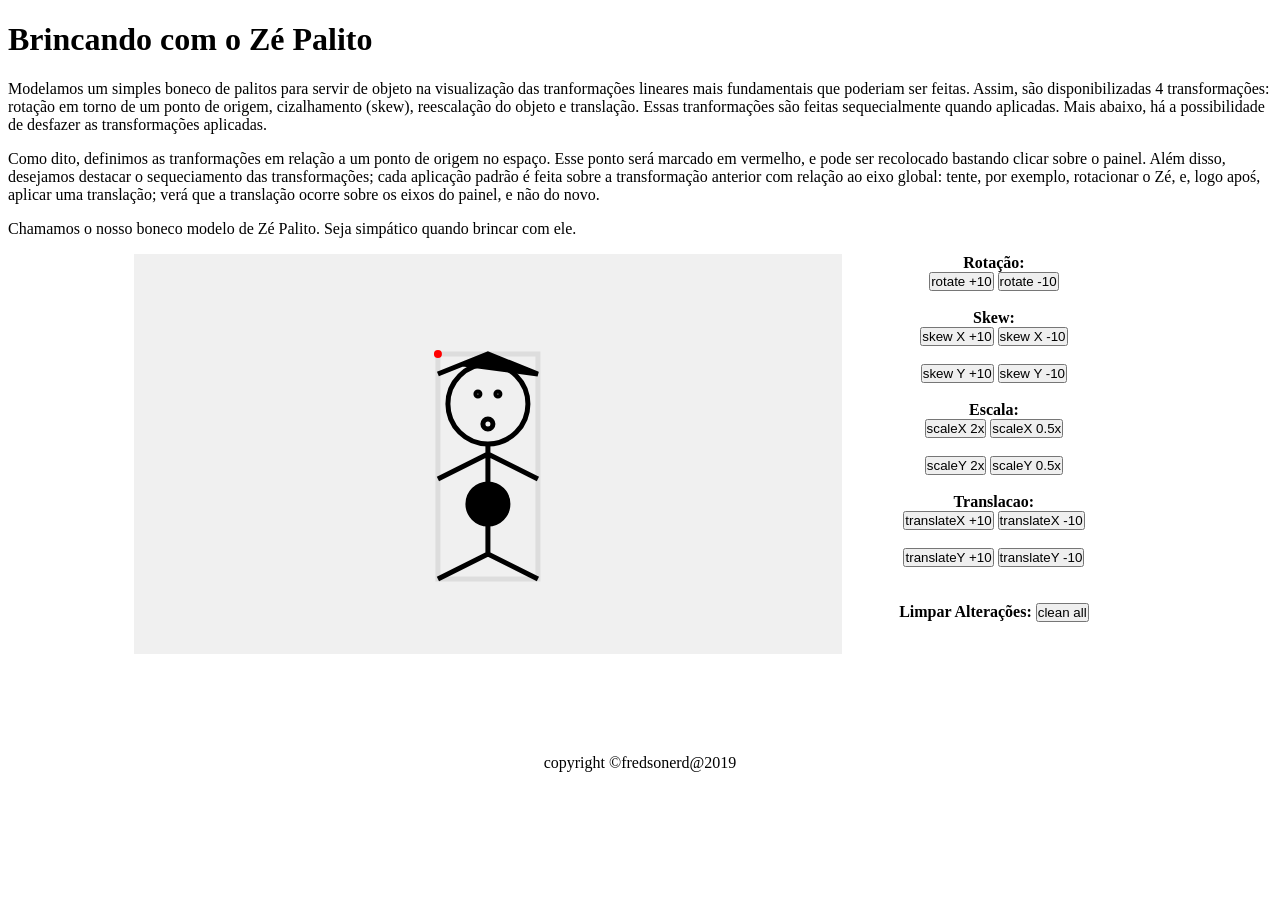
<file: ze_palito/index.html>
<!doctype html>
<html>
<head>
  <link rel="stylesheet" type="text/css" href="style.css" />
</head>
<body>
  <h1>Brincando com o Zé Palito</h1>
  <p>Modelamos um simples boneco de palitos para servir de objeto na visualização
  das tranformações lineares mais fundamentais que poderiam ser feitas. Assim, são
  disponibilizadas 4 transformações: rotação em torno de um ponto de
  origem, cizalhamento (skew), reescalação do objeto e translação. Essas tranformações
  são feitas sequecialmente quando aplicadas. Mais abaixo, há a possibilidade de
  desfazer as transformações aplicadas.
  </p>
  <p>
    Como dito, definimos as tranformações em relação a um ponto de origem no espaço.
    Esse ponto será marcado em vermelho, e pode ser recolocado bastando clicar sobre
    o painel. Além disso, desejamos destacar o sequeciamento das transformações;
    cada aplicação padrão é feita sobre a transformação anterior com relação
    ao eixo global: tente, por exemplo, rotacionar o Zé, e, logo apoś, aplicar uma
    translação; verá que a translação ocorre sobre os eixos do painel, e não do novo.
  </p>
  <p>
    Chamamos o nosso boneco modelo de Zé Palito. Seja simpático quando brincar com ele.
  </p>

  <center>
  <div style="width:80%">
  <svg id="svg"xmlns="http://www.w3.org/2000/svg" width = "1000" height="400" viewbox="-50 -100 200 400" onclick="alter_origin(event)">

    <g id="boneco" stroke-width=5 stroke="black" fill="none" transform="">
      <!--cabeça-->
      <rect x="0" y="0" width="100" height="225" stroke="#dddddd" />
      <circle cx="50" cy="50" r="40"/>
      <path d="M 0 20 L 50 0 L 100 20 L 25 10" fill="black" />

      <circle cx="50" cy="70" r="5"/>
      <circle cx="60" cy="40" r="2"/>
      <circle cx="40" cy="40" r="2"/>

      <!--corpinho-->
      <path d="M 50 90 L 50 200 L 100 225 M 50 200 L 0 225 M 50 100 L 100 125 M 50 100 L 0 125"/>
      <circle cx="50" cy="150" r="20" fill="black"/>
    </g>
    <circle id="origin_r" fill="red" cx="0" cy="0" r="4" stroke='none'>

  </svg>
<div id="controle">
  <!-- rotacao -->
  <div class="panel">
    <strong>Rotação:</strong><br/>
    <button onclick="rotate(10)" onmousedown="begin('rotate(10')" onmouseup="end()" onmouseout="end()">rotate +10</button>
    <button onclick="rotate(-10)" onmousedown="begin('rotate(-10')" onmouseup="end()" onmouseout="end()">rotate -10</button>
  <div>
  <br/>

  <!-- skew -->
  <div class="panel">
    <strong>Skew:</strong><br/>
    <button onclick="transform('skewX(10)')" onmousedown="begin('skewX(10)')" onmouseup="end()" onmouseout="end()">skew X +10</button>
    <button onclick="transform('skewX(-10)')" onmousedown="begin('skewX(-10)')" onmouseup="end()" onmouseout="end()">skew X -10</button>
    <br/><br/>
    <button onclick="transform('skewY(10)')" onmousedown="begin('skewY(10)')" onmouseup="end()" onmouseout="end()">skew Y +10</button>
    <button onclick="transform('skewY(-10)')" onmousedown="begin('skewY(-10)')" onmouseup="end()" onmouseout="end()">skew Y -10</button>
  </div>
  <br/>

  <!--escala -->
  <div class="panel">
    <strong>Escala:</strong><br/>
    <button onclick="transform('scale(2 1)')" onmousedown="begin('scale(2 1)')" onmouseup="end()" onmouseout="end()">scaleX 2x</button>
    <button onclick="transform('scale(0.5 1)')" onmousedown="begin('scale(0.5 1)')" onmouseup="end()" onmouseout="end()">scaleX 0.5x</button>
    <br/><br/>
    <button onclick="transform('scale(1 2)')" onmousedown="begin('scale(1 2)')" onmouseup="end()" onmouseout="end()">scaleY 2x</button>
    <button onclick="transform('scale(1 0.5)')" onmousedown="begin('scale(1 0.5)')" onmouseup="end()" onmouseout="end()">scaleY 0.5x</button>
  </div>
  <br/>

  <!--translacao -->
  <div class="panel">
    <strong>Translacao:</strong><br/>
    <button onclick="transform('translate(10 0)')" onmousedown="begin('translate(10 0)')" onmouseup="end()" onmouseout="end()">translateX +10</button>
    <button onclick="transform('translate(-10 0)')" onmousedown="begin('translate(-10 0)')" onmouseup="end()" onmouseout="end()">translateX -10</button>
    <br/><br/>
    <button onclick="transform('translate(0 10)')" onmousedown="begin('translate(0 10)')" onmouseup="end()" onmouseout="end()">translateY +10</button>
    <button onclick="transform('translate(0 -10)')" onmousedown="begin('translate(0 -10)')" onmouseup="end()" onmouseout="end()">translateY -10</button>
  </div>
  <br/>
  <br/>

  <!--limpamos as alteracoes -->
  <div class="panel">
    <strong>Limpar Alterações: </strong>
    <button onclick="clean()">clean all</button>
  </div>
</div>
</center>

<footer>
  <center>
    copyright ©fredsonerd@2019
  </center>
</footer>

<script type="text/javascript" src = "fun.js"></script>
</body>
<html>
</file>
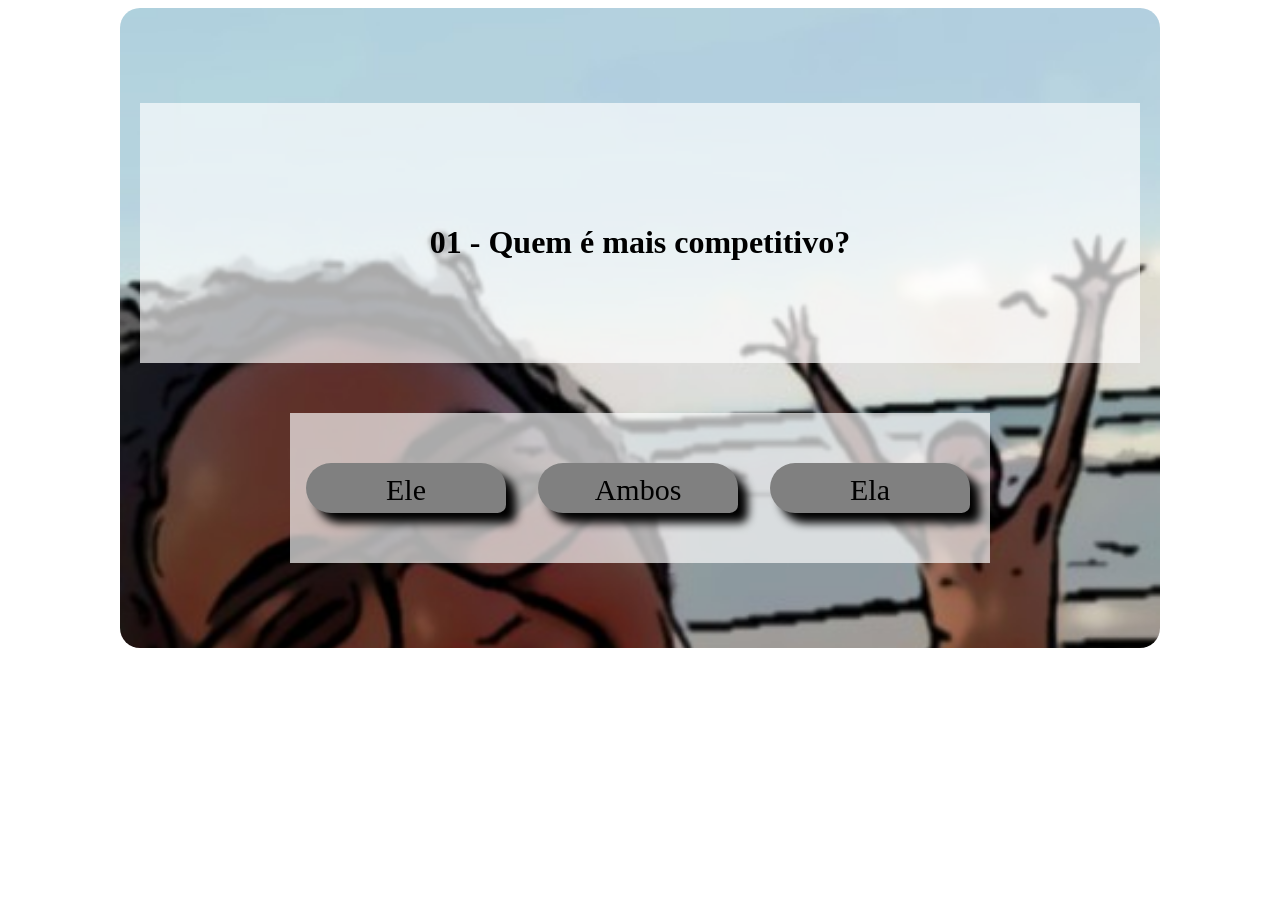
<file: jogo_do_GeR/1-competitivo.html>
<!html>
<html>
  <head>
    <title>O jogo do G&R</title>
    <link rel="stylesheet" type="text/css" href="style.css" />
  </head>

  <body>
    <center>
    <div id="all">
      <!-- aqui vem o titulo do painel -->
      <div id="title">
      </div>
      <!-- painel das perguntas feitas -->
      <div id="panel">
          <h1>01 - Quem é mais competitivo?</h1>
      </div>

      <!-- painel dos links de resposta -->
      <div id="control">
        <a href="erro.html"><div class="res">Ele</div></a>
        <a href="2-teimoso.html"><div class="res">Ambos</div></a>
        <a href="erro.html"><div class="res">Ela</div></a>
      </div>
    </div>
  </center>
  </body>
</html>
</file>
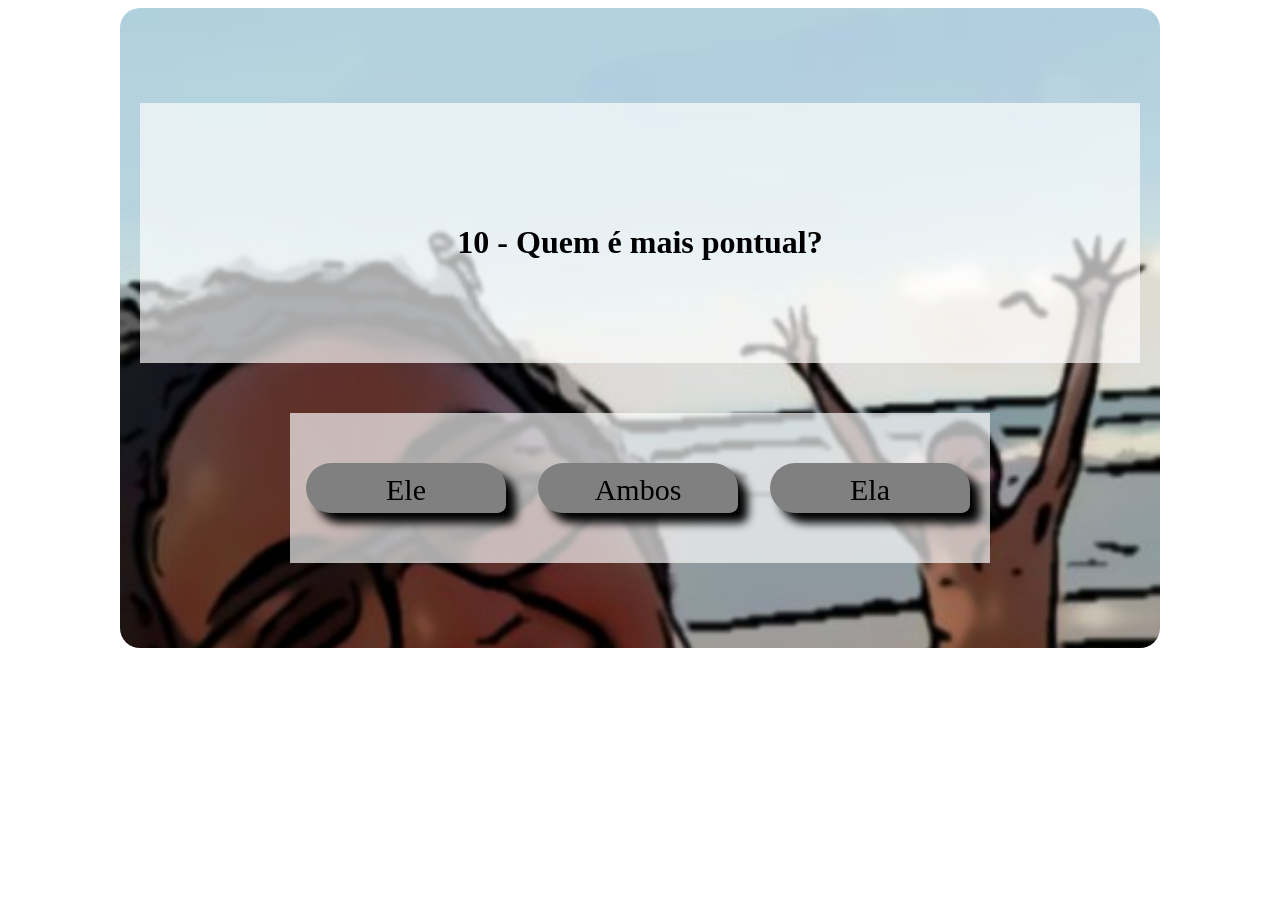
<file: jogo_do_GeR/10-pontual.html>
<!html>
<html>
  <head>
    <title>O jogo do G&R</title>
    <link rel="stylesheet" type="text/css" href="style.css" />
  </head>

  <body>
    <center>
    <div id="all">
      <!-- aqui vem o titulo do painel -->
      <div id="title">
      </div>
      <!-- painel das perguntas feitas -->
      <div id="panel">
          <h1>10 - Quem é mais pontual?</h1>
      </div>

      <!-- painel dos links de resposta -->
      <div id="control">
        <a href="erro.html"><div class="res">Ele</div></a>
        <a href="11-pacient.html"><div class="res">Ambos</div></a>
        <a href="erro.html"><div class="res">Ela</div></a>
      </div>
    </div>
  </center>
  </body>
</html>
</file>
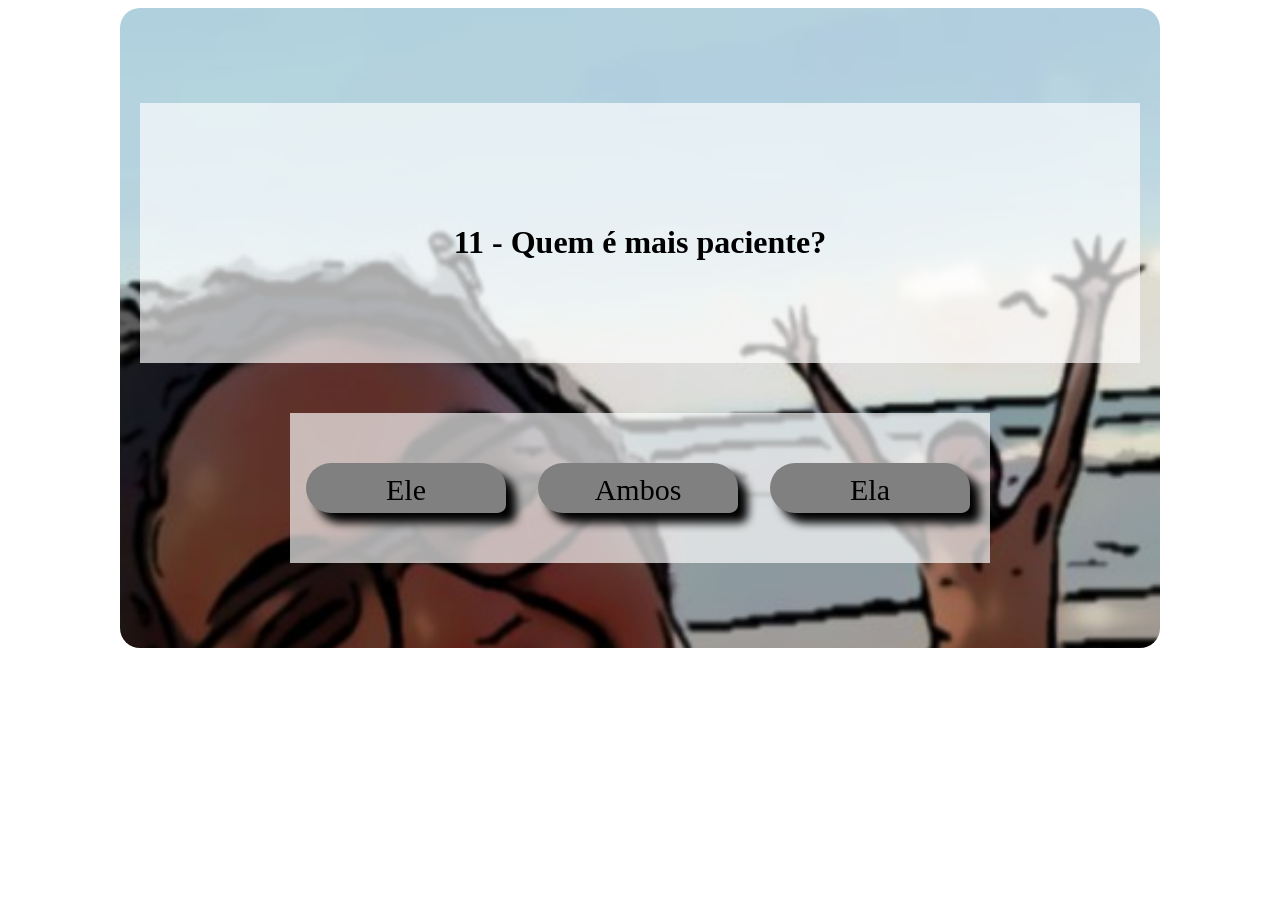
<file: jogo_do_GeR/11-pacient.html>
<!html>
<html>
  <head>
    <title>O jogo do G&R</title>
    <link rel="stylesheet" type="text/css" href="style.css" />
  </head>

  <body>
    <center>
    <div id="all">
      <!-- aqui vem o titulo do painel -->
      <div id="title">
      </div>
      <!-- painel das perguntas feitas -->
      <div id="panel">
          <h1>11 - Quem é mais paciente?</h1>
      </div>

      <!-- painel dos links de resposta -->
      <div id="control">
        <a href="12-responsavel.html"><div class="res">Ele</div></a>
        <a href="erro.html"><div class="res">Ambos</div></a>
        <a href="erro.html"><div class="res">Ela</div></a>
      </div>
    </div>
  </center>
  </body>
</html>
</file>
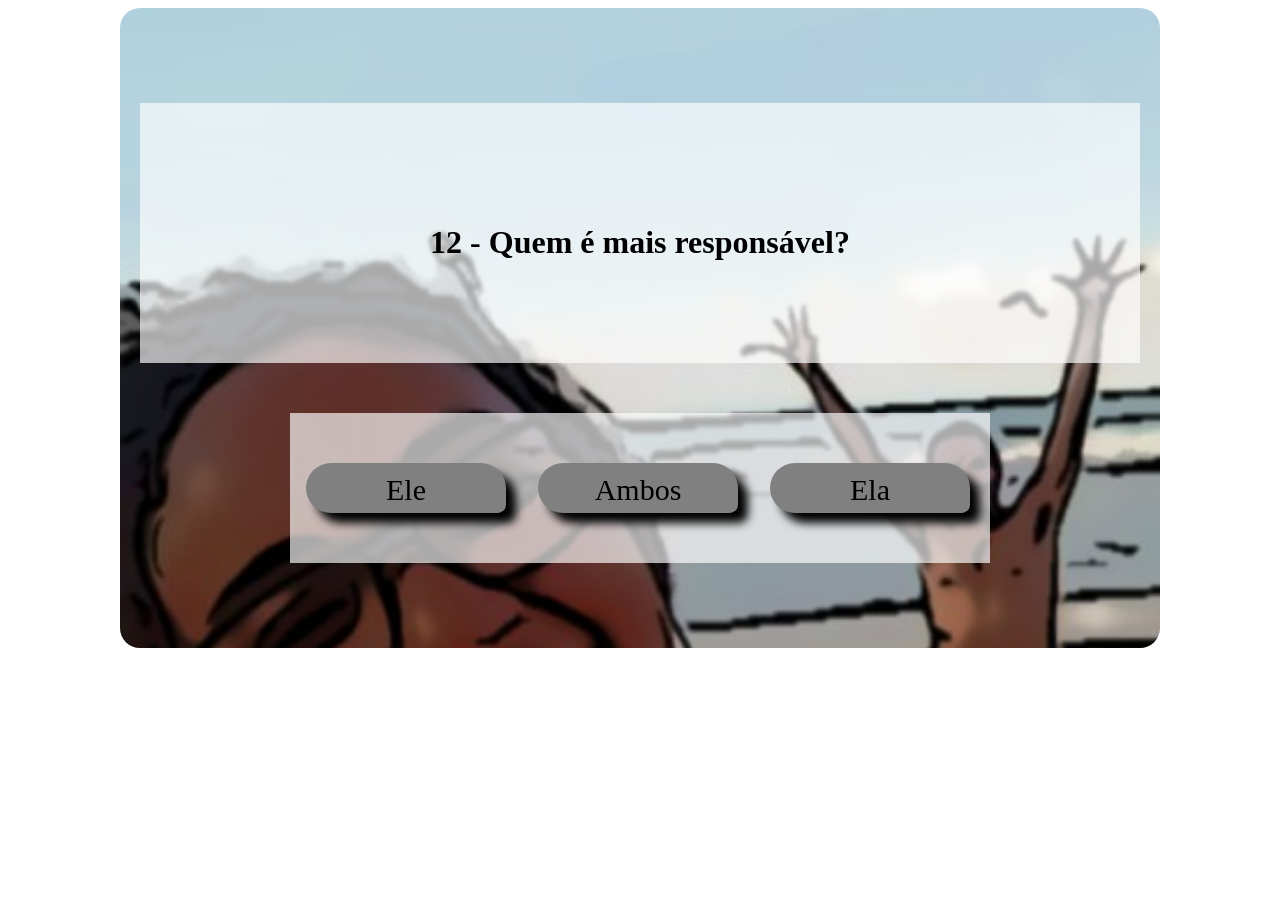
<file: jogo_do_GeR/12-responsavel.html>
<!html>
<html>
  <head>
    <title>O jogo do G&R</title>
    <link rel="stylesheet" type="text/css" href="style.css" />
  </head>

  <body>
    <center>
    <div id="all">
      <!-- aqui vem o titulo do painel -->
      <div id="title">
      </div>
      <!-- painel das perguntas feitas -->
      <div id="panel">
          <h1>12 - Quem é mais responsável?</h1>
      </div>

      <!-- painel dos links de resposta -->
      <div id="control">
        <a href="erro.html"><div class="res">Ele</div></a>
        <a href="13-vaidoso.html"><div class="res">Ambos</div></a>
        <a href="erro.html"><div class="res">Ela</div></a>
      </div>
    </div>
  </center>
  </body>
</html>
</file>
<file: jogo_do_GeR/style.css>
#all{
  width: 1000px;
  height: 600px;

  padding: 20px;
  background-color: #dddddd;
  border-radius: 20px;

  background-image: url("img/5.jpg");
  background-position: center;
  background-repeat: no-repeat;
  background-size: cover;

}
#panel{
  width: 1000px;
  height: 60px;
  background-color: #ffffffaa;

  margin-top: 75px;
  padding: 100px 0px;
}
#control{
  width: 700px;
  height: 150px;
  float: left;
  background-color: #ffffffaa;
  margin: 50px 150px;
}
.res{
  background-color: gray;
  float: left;
  color: black;
  font-size: 30px;
  width: 200px;
  height: 30px;
  border-radius: 30px 30px 10px;
  margin: 50px 16px;
  padding: 10px 0px;
  box-shadow: 10px 10px 10px black;
}

footer{
  padding: 50px 0px;
}
</file>
<file: labirinto_do_GeR/style.css>
*{
  padding: 0;
}
svg{
  background-color: #f0f0f0;
  width: 98%;
  float: left;
}
footer{
  width: 100%;
  height: 50px;
  float: left;
  margin-top: 50px;
  padding-top: 50px;
}

.trophy{
  width: 80%;
  /* text-align: justify; */
  float: left;
  opacity: 0;
  padding: 10%;
  /* background-color: red; */
}

img{
  width: 100%;
}

/* #trophy_12{
  padding-top: 70%;
} */
#trophy_24{
  padding-top: 150%;
}
#trophy_36{
  padding-top: 100%;
}
#trophy_47{
  padding-top: 100%;
}
</file>
<file: move_the_cube/style.css>
#all{
  width: 1000px;
  height: 400px;

  padding: 20px;
  background-color: #dddddd;
  border-radius: 20px;
}
#panel{
  width: 800px;
  height: 400px;
}
#control{
  width: 200px;
  height: 400px;
  float: left;
  background-color: #5555ff33;
}
.input{
  width: 170px;
}
footer{
  padding: 50px 0px;
}
</file>
<file: simulacao_grafos/style.css>
#container{
  width: 1250px;
  background-color: #fafafa;
  padding: 50px;
  height: 500px;
}
#panel{
  width: 1000px;
  height: 500px;
  background-color: #f5f5fd;
  float: left;
}
#control{
  font-size: 15px;
  width: 200px;
  height: 500px;
  float: right;
  margin-left: 10px;
}
select{
  padding: 5px;
  /**font-size: 20px;**/
  border: none;
  border-radius: 5px;
  background-color: #77aadd22;
  font-weight: bold;
}
.control{
  margin: 10px 0px 10px 0px;
}
#svg{
  width: 1000px;
  height: 500px;
}
.drag:hover{
  fill: '#000000';
}
.drag{
  cursor: grab;
}
#zoom{
  display: block;
  font-size: 20px;
  background-color: #bbbbbb;
  float: center;
  margin-top: -26px;
}
#init{
  border: none;
  border-radius: 5px;
  width: 100px;
  height: 61.8px;
  background-color: #77aadd22;
  margin-top: 5px;
}

article{
  font-size: 20px;
  margin: 5% 10%;
  text-align: justify;
}
</file>
<file: ze_palito/style.css>
*{
  padding: 0;
}
svg{
  background-color: #f0f0f0;
  width: 70%;
  float: left;
}
controle{
  width: 20%;
  float: left;
}
footer{
  width: 100%;
  height: 50px;
  float: left;
  margin-top: 50px;
  padding-top: 50px;
}
</file>
